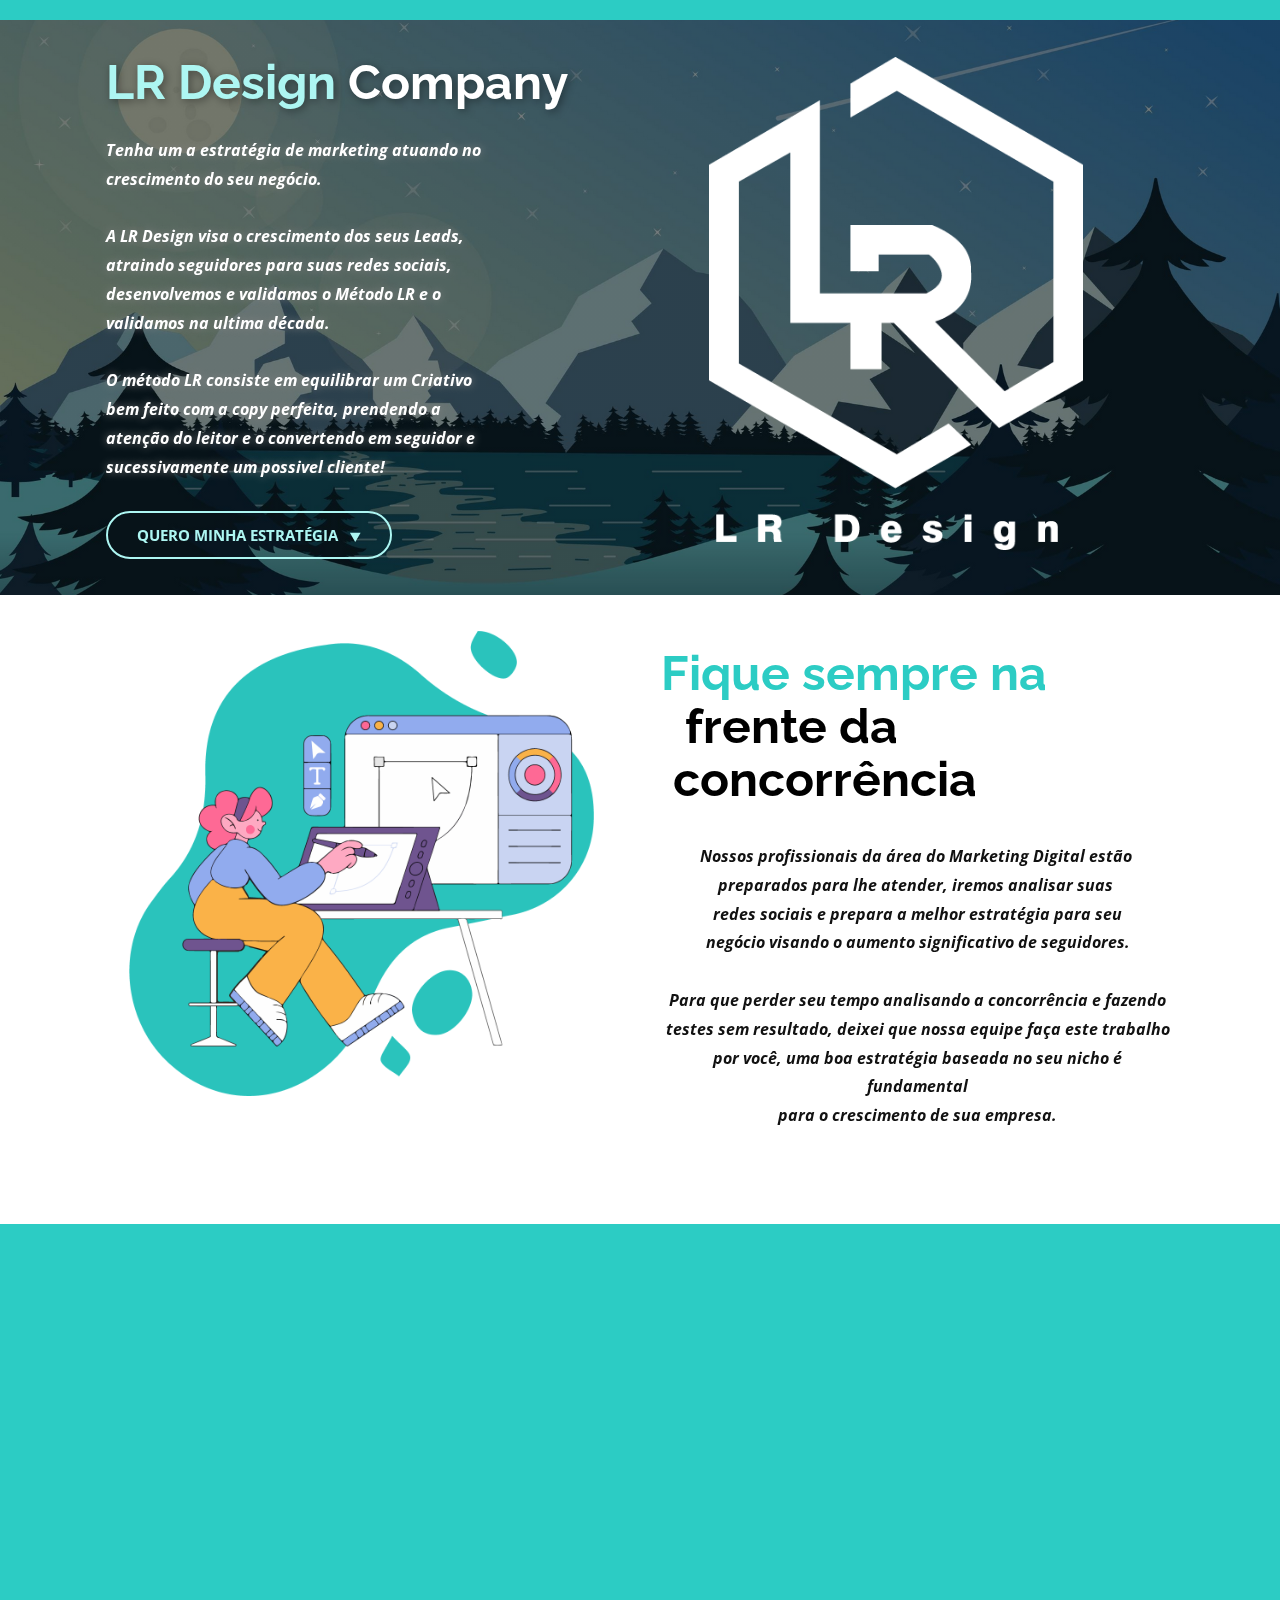
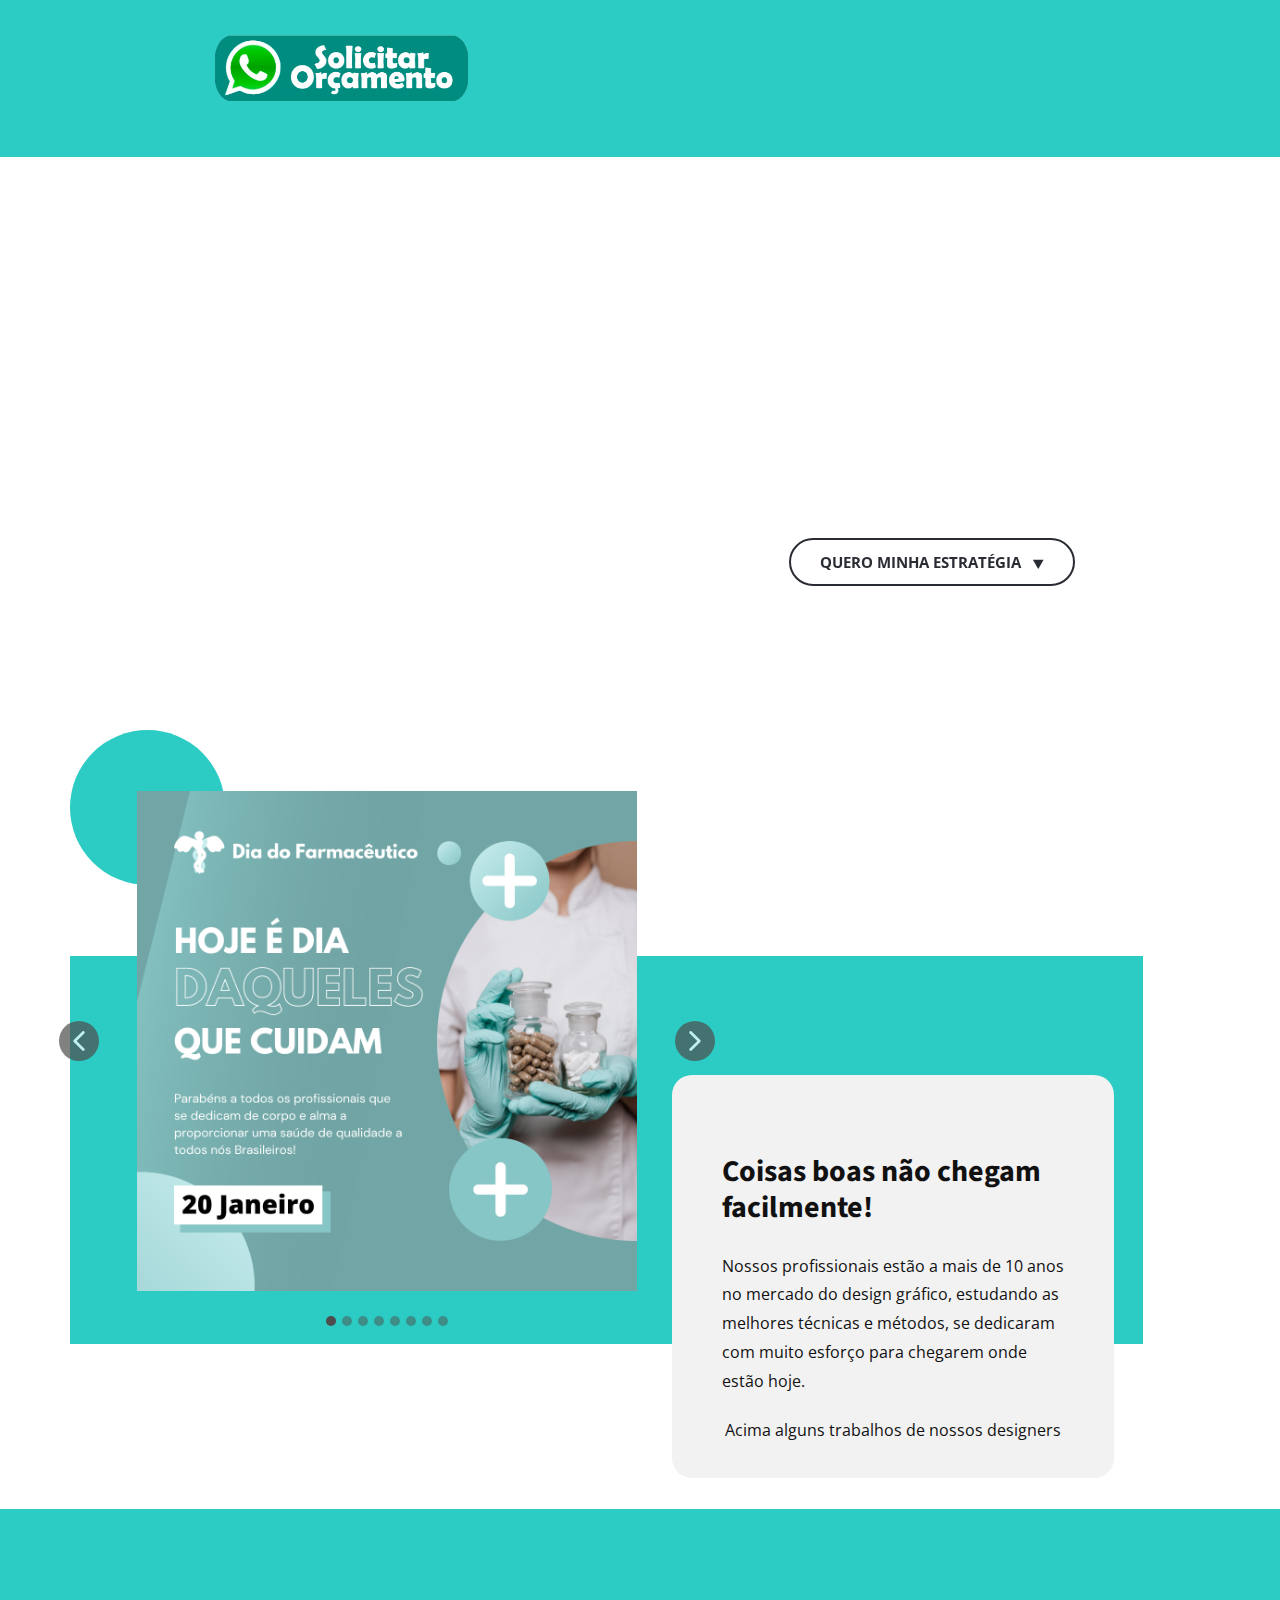
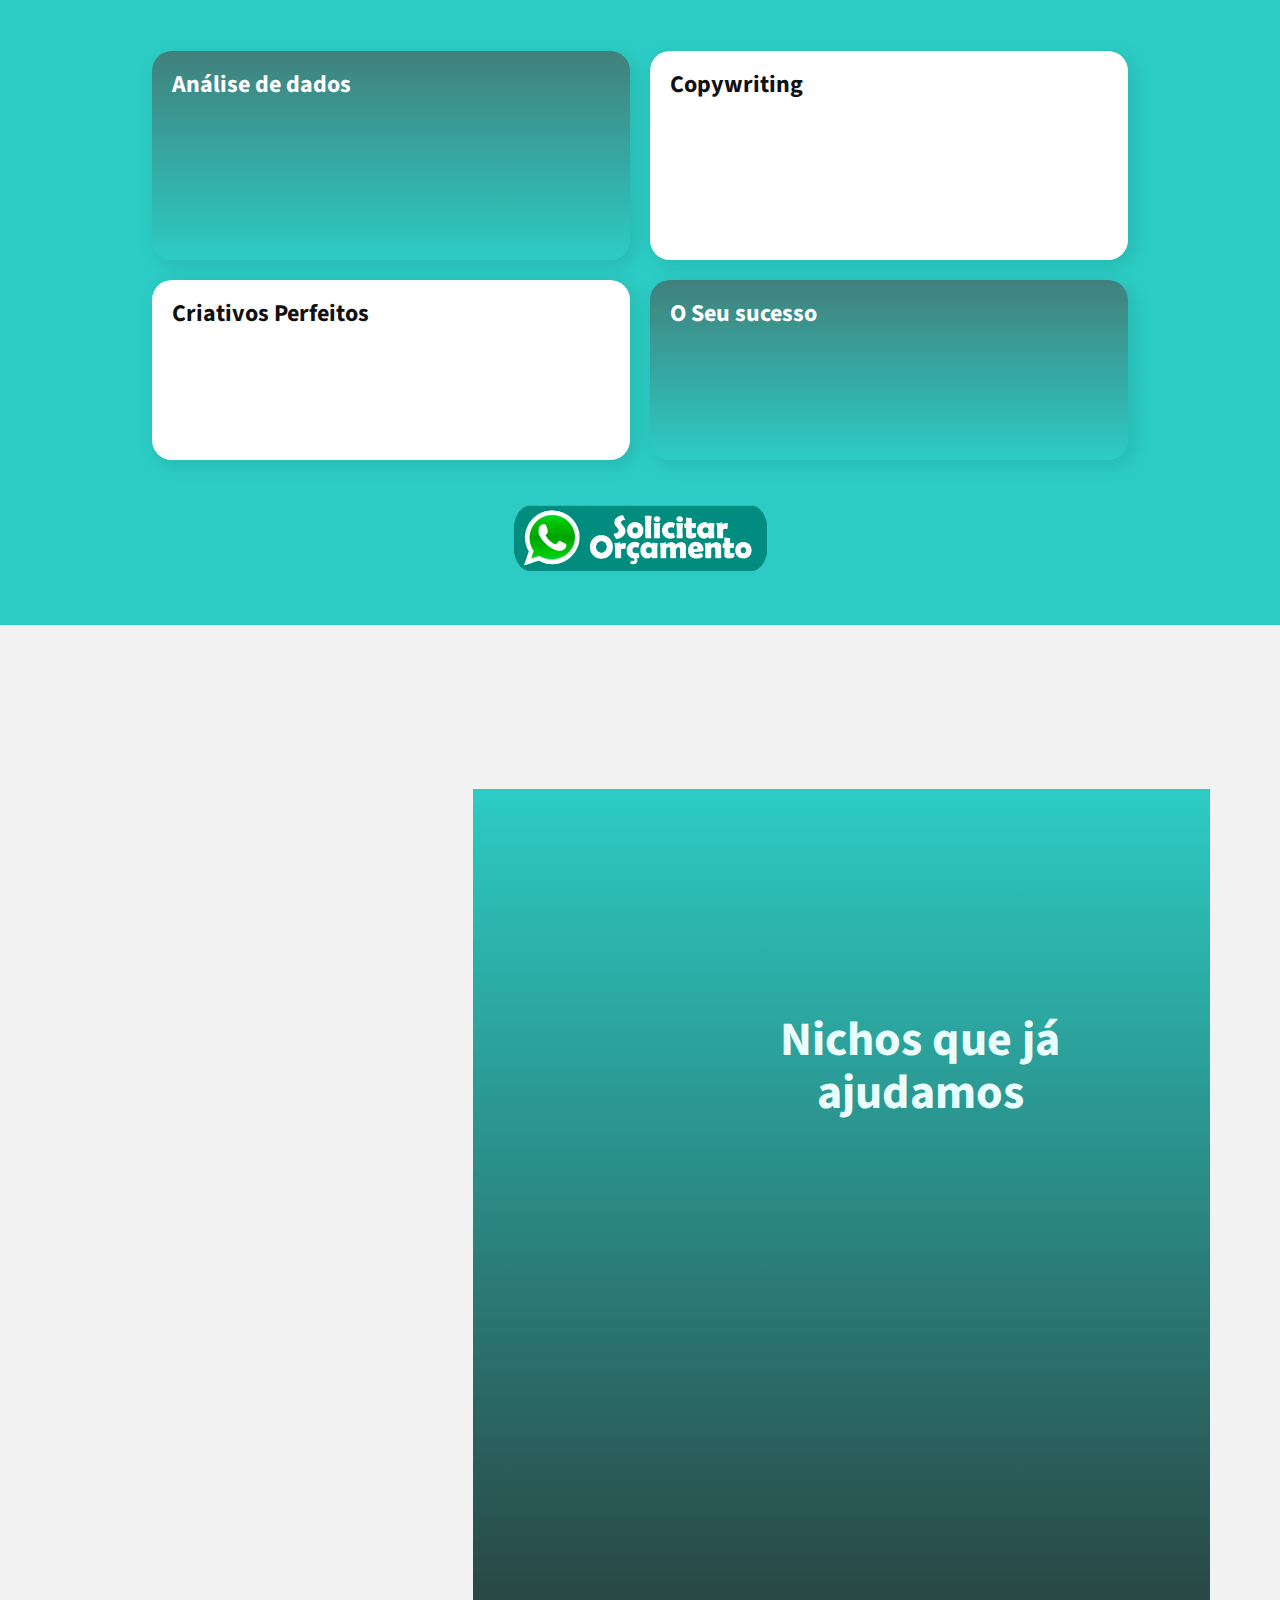
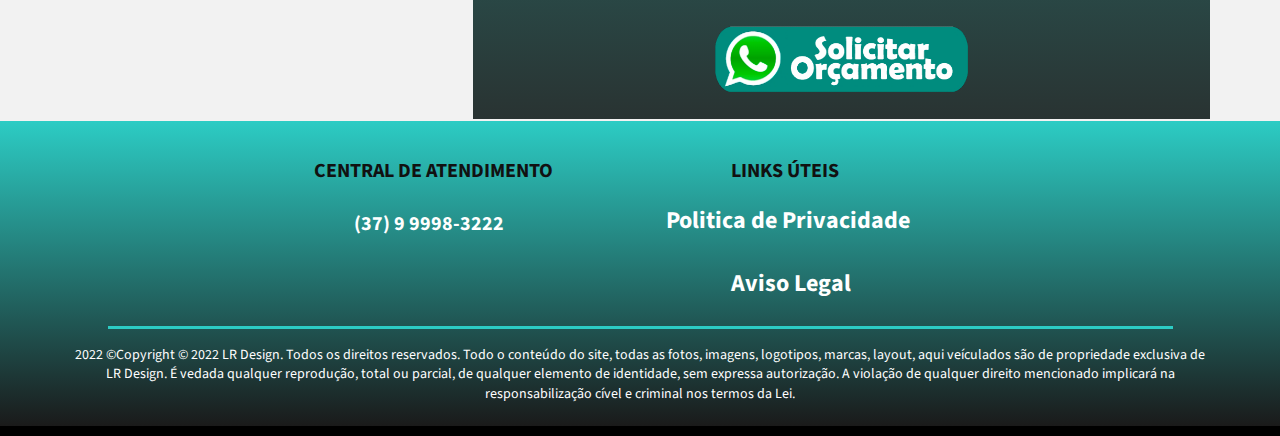
<file: index.html>
<!DOCTYPE html>
<html style="font-size: 16px;" lang="pt"><head>
    <meta name="viewport" content="width=device-width, initial-scale=1.0">
    <meta charset="utf-8">
    <meta name="keywords" content="">
    <meta name="description" content="">
    <title>LR Design</title>
    <link rel="stylesheet" href="nicepage.css" media="screen">
<link rel="stylesheet" href="LR-Design.css" media="screen">
    <script class="u-script" type="text/javascript" src="jquery.js" "="" defer=""></script>
    <script class="u-script" type="text/javascript" src="nicepage.js" "="" defer=""></script>
    <meta name="generator" content="Nicepage 4.16.0, nicepage.com">
    <link rel="icon" href="images/favicon.png">
    <link id="u-theme-google-font" rel="stylesheet" href="https://fonts.googleapis.com/css?family=Source+Sans+Pro:200,200i,300,300i,400,400i,600,600i,700,700i,900,900i|Open+Sans:300,300i,400,400i,500,500i,600,600i,700,700i,800,800i">
    <link id="u-page-google-font" rel="stylesheet" href="https://fonts.googleapis.com/css?family=Raleway:100,100i,200,200i,300,300i,400,400i,500,500i,600,600i,700,700i,800,800i,900,900i">
    
    
    
    
    
    
    
    
    
    <script type="application/ld+json">{
		"@context": "http://schema.org",
		"@type": "Organization",
		"name": "LR Design"
}</script>
    <meta name="theme-color" content="#f67460">
    <meta property="og:title" content="LR Design">
    <meta property="og:description" content="">
    <meta property="og:type" content="website">
  </head>
  <body data-home-page="LR-Design.html" data-home-page-title="LR Design" class="u-body u-xl-mode" data-lang="pt"><header class="u-clearfix u-header u-palette-4-base u-header" id="sec-fdc6"><div class="u-align-left u-clearfix u-sheet u-sheet-1"></div></header>
    <section class="u-align-center u-clearfix u-image u-shading u-valign-middle-md u-valign-middle-sm u-valign-middle-xs u-section-1" id="sec-6c81" data-image-width="2850" data-image-height="1801">
      <div class="u-clearfix u-sheet u-sheet-1">
        <h1 class="u-text u-text-body-alt-color u-text-1" data-animation-name="fadeIn" data-animation-duration="1000" data-animation-direction="Left" data-animation-delay="250">
          <span class="u-text-palette-4-light-2">LR Design</span> Company
        </h1>
        <img class="u-expanded-width-xs u-image u-image-default u-image-1" src="images/LogoW.png" alt="" data-image-width="414" data-image-height="546">
        <p class="u-align-left u-text u-text-body-alt-color u-text-2" data-animation-name="fadeIn" data-animation-duration="1000" data-animation-direction="Up" data-animation-delay="250"> Tenha um a estratégia de marketing&nbsp;atuando no crescimento do seu negócio.<br>
          <br>A LR Design visa o crescimento dos seus Leads, atraindo seguidores para suas redes sociais, desenvolvemos e validamos o Método LR e o validamos na ultima década.<br>
          <br>O método LR consiste em equilibrar um Criativo bem feito com a copy perfeita, prendendo a atenção do leitor e o convertendo em seguidor e sucessivamente um possivel cliente!
        </p>
        <a href="LR-Design.html#sec-686e" data-page-id="62838012" class="infinite u-border-2 u-border-palette-4-light-2 u-btn u-btn-round u-button-style u-hover-palette-5-dark-3 u-none u-radius-29 u-text-hover-white u-text-palette-4-light-2 u-btn-1" data-animation-name="pulse" data-animation-duration="1000" data-animation-direction="">Quero minha estratégia&nbsp; &nbsp;<span class="u-icon u-text-palette-4-light-2 u-icon-1"><svg class="u-svg-content" viewBox="0 0 490.677 490.677" x="0px" y="0px" style="width: 1em; height: 1em;"><path d="M489.272,37.339c-1.92-3.307-5.44-5.333-9.259-5.333H10.68c-3.819,0-7.339,2.027-9.259,5.333    c-1.899,3.307-1.899,7.36,0.021,10.667l234.667,405.333c1.899,3.307,5.419,5.333,9.237,5.333s7.339-2.027,9.237-5.333 L489.251,48.005C491.149,44.72,491.149,40.645,489.272,37.339z"></path></svg><img></span>
        </a>
      </div>
    </section>
    <section class="u-align-center u-clearfix u-white u-section-2" id="carousel_2f1f">
      <div class="u-align-left u-clearfix u-sheet u-sheet-1">
        <img class="u-expanded-width-xs u-image u-image-default u-preserve-proportions u-image-1" src="images/Ativo14.png" alt="" data-image-width="1088" data-image-height="1088" data-animation-name="customAnimationIn" data-animation-duration="1000">
        <h1 class="u-align-center u-text u-text-palette-4-base u-text-1" data-animation-name="fadeIn" data-animation-duration="1000" data-animation-direction="Left" data-animation-delay="250">Fique sempre na&nbsp; &nbsp; &nbsp; &nbsp; &nbsp;&nbsp;<span class="u-text-black">frente da&nbsp; &nbsp; &nbsp; &nbsp; &nbsp; &nbsp; &nbsp; &nbsp;concorrência</span>
        </h1>
        <p class="u-align-center u-text u-text-2" data-animation-name="fadeIn" data-animation-duration="1000" data-animation-direction="Up" data-animation-delay="250">Nossos profissionais da área do Marketing Digital estão&nbsp;<br>preparados para lhe atender, iremos analisar suas&nbsp;<br>redes sociais e prepara a melhor estratégia para seu<br>negócio visando o aumento significativo de seguidores.<br>
          <br>Para que perder seu tempo analisando a concorrência e fazendo<br>testes sem resultado, deixei que nossa equipe faça este trabalho<br>por você, uma boa estratégia baseada no seu nicho é fundamental<br>para o crescimento de sua empresa.<br>
          <br>
          <br>
        </p>
      </div>
    </section>
    <section class="u-clearfix u-palette-4-base u-section-3" id="sec-d109">
      <div class="u-clearfix u-sheet u-sheet-1">
        <img class="u-expanded-width-xs u-image u-image-default u-image-1" src="images/Ativo15.png" alt="" data-image-width="1148" data-image-height="995" data-animation-name="customAnimationIn" data-animation-duration="1000">
        <h1 class="u-align-center u-text u-text-palette-4-light-3 u-text-1" data-animation-name="fadeIn" data-animation-duration="1000" data-animation-direction="Left" data-animation-delay="250">Entre em contato com<br>&nbsp; &nbsp; &nbsp; &nbsp; &nbsp;nossa equipe
        </h1>
        <p class="u-align-center u-text u-text-2" data-animation-name="fadeIn" data-animation-duration="1000" data-animation-direction="Up" data-animation-delay="250">Nossa equipe esta pronta para atende-lo(a)<br>entre em contato pelo Whatsapp e solicite seu orçamento que em breve um de nossos atendentes irá entrar em contato e te ajudar<br>na elaboração de um método eficaz para sua empresa
        </p>
        <img class="infinite u-image u-image-default u-image-2" src="images/zap.png" alt="" data-image-width="480" data-image-height="126" data-animation-name="pulse" data-animation-duration="1000" data-animation-direction="" data-href="https://api.whatsapp.com/send?phone=5537999983222&amp;text=Bom%20dia%2C%20gostaria%20de%20fazer%20um%20or%C3%A7amento%20para%20alavancar%20minhas%20redes%20sociais%21%21" data-target="_blank">
      </div>
    </section>
    <section class="u-align-center u-clearfix u-white u-section-4" id="carousel_aed0">
      <div class="u-clearfix u-sheet u-sheet-1">
        <h1 class="u-text u-text-palette-4-base u-text-1" data-animation-name="fadeIn" data-animation-duration="1000" data-animation-direction="Left" data-animation-delay="250"> Cresça rápido&nbsp;usando o <span class="u-text-black">poder da internet.</span>
        </h1>
        <img class="u-image u-image-default u-image-1" src="images/Ativo16.png" alt="" data-image-width="575" data-image-height="424" data-animation-name="customAnimationIn" data-animation-duration="1000">
        <p class="u-text u-text-2" data-animation-name="fadeIn" data-animation-duration="1000" data-animation-direction="Up" data-animation-delay="250"> Se você quer acelerar o crescimento do seu negócio, precisa atrair mais pessoas e ter uma&nbsp;estratégia montada para convertê-los em clientes.<br>
          <br>E, nisso, a LR Design Company&nbsp;pode te&nbsp;ajudar.<br>
        </p>
        <a href="LR-Design.html#sec-686e" data-page-id="62838012" class="infinite u-border-2 u-border-palette-5-dark-3 u-btn u-btn-round u-button-style u-hover-palette-4-light-2 u-none u-radius-29 u-text-hover-palette-5-dark-3 u-text-palette-5-dark-3 u-btn-1" data-animation-name="pulse" data-animation-duration="1000" data-animation-direction="">Quero minha estratégia&nbsp; &nbsp;<span class="u-icon u-text-palette-5-dark-3 u-icon-1"><svg class="u-svg-content" viewBox="0 0 490.677 490.677" x="0px" y="0px" style="width: 1em; height: 1em;"><path d="M489.272,37.339c-1.92-3.307-5.44-5.333-9.259-5.333H10.68c-3.819,0-7.339,2.027-9.259,5.333    c-1.899,3.307-1.899,7.36,0.021,10.667l234.667,405.333c1.899,3.307,5.419,5.333,9.237,5.333s7.339-2.027,9.237-5.333 L489.251,48.005C491.149,44.72,491.149,40.645,489.272,37.339z"></path></svg><img></span>
        </a>
      </div>
    </section>
    <section class="u-clearfix u-section-5" id="carousel_08cf">
      <div class="u-clearfix u-sheet u-sheet-1">
        <div class="u-palette-4-base u-shape u-shape-circle u-shape-1"></div>
        <div class="u-expanded-width-xs u-palette-4-base u-shape u-shape-rectangle u-shape-2"></div>
        <div class="u-carousel u-expanded-width-xs u-gallery u-gallery-slider u-layout-carousel u-lightbox u-no-transition u-show-text-none u-gallery-1" id="carousel-f035" data-interval="5000" data-u-ride="carousel">
          <ol class="u-absolute-hcenter u-carousel-indicators u-carousel-indicators-1">
            <li data-u-target="#carousel-f035" data-u-slide-to="0" class="u-active u-grey-70 u-shape-circle" style="width: 10px; height: 10px;"></li>
            <li data-u-target="#carousel-f035" data-u-slide-to="1" class="u-grey-70 u-shape-circle" style="width: 10px; height: 10px;"></li>
            <li data-u-target="#carousel-f035" data-u-slide-to="2" class="u-grey-70 u-shape-circle" style="width: 10px; height: 10px;"></li>
            <li data-u-target="#carousel-f035" data-u-slide-to="3" class="u-grey-70 u-shape-circle" style="width: 10px; height: 10px;"></li>
            <li data-u-target="#carousel-f035" data-u-slide-to="4" class="u-grey-70 u-shape-circle" style="width: 10px; height: 10px;"></li>
            <li data-u-target="#carousel-f035" data-u-slide-to="5" class="u-grey-70 u-shape-circle" style="width: 10px; height: 10px;"></li>
            <li data-u-target="#carousel-f035" data-u-slide-to="6" class="u-grey-70 u-shape-circle" style="width: 10px; height: 10px;"></li>
            <li data-u-target="#carousel-f035" data-u-slide-to="7" class="u-grey-70 u-shape-circle" style="width: 10px; height: 10px;"></li>
          </ol>
          <div class="u-carousel-inner u-gallery-inner" role="listbox">
            <div class="u-active u-carousel-item u-gallery-item u-carousel-item-1">
              <div class="u-back-slide" data-image-width="1080" data-image-height="1080">
                <img class="u-back-image u-expanded" src="images/3.png">
              </div>
              <div class="u-align-center u-over-slide u-shading u-valign-bottom u-over-slide-1">
                <h3 class="u-gallery-heading"></h3>
                <p class="u-gallery-text">Sample Text</p>
              </div>
            </div>
            <div class="u-carousel-item u-gallery-item u-carousel-item-2">
              <div class="u-back-slide" data-image-width="1080" data-image-height="1080">
                <img class="u-back-image u-expanded" src="images/1.png">
              </div>
              <div class="u-align-center u-over-slide u-shading u-valign-bottom u-over-slide-2">
                <h3 class="u-gallery-heading">Sample Title</h3>
                <p class="u-gallery-text">Sample Text</p>
              </div>
            </div>
            <div class="u-carousel-item u-gallery-item u-carousel-item-3" data-image-width="1080" data-image-height="1080">
              <div class="u-back-slide">
                <img class="u-back-image u-expanded" src="images/4.png">
              </div>
              <div class="u-align-center u-over-slide u-shading u-valign-bottom u-over-slide-3">
                <h3 class="u-gallery-heading"></h3>
                <p class="u-gallery-text"></p>
              </div>
              <style data-mode="XL" data-visited="true"></style>
              <style data-mode="LG"></style>
              <style data-mode="MD"></style>
              <style data-mode="SM"></style>
              <style data-mode="XS" data-visited="true"></style>
            </div>
            <div class="u-carousel-item u-gallery-item u-carousel-item-4" data-image-width="1080" data-image-height="1080">
              <div class="u-back-slide" data-image-width="1080" data-image-height="1080">
                <img class="u-back-image u-expanded" src="images/LRDesign01.png">
              </div>
              <div class="u-align-center u-over-slide u-shading u-valign-bottom u-over-slide-4">
                <h3 class="u-gallery-heading"></h3>
                <p class="u-gallery-text"></p>
              </div>
              <style data-mode="XL" data-visited="true"></style>
              <style data-mode="LG"></style>
              <style data-mode="MD"></style>
              <style data-mode="SM"></style>
              <style data-mode="XS" data-visited="true"></style>
            </div>
            <div class="u-carousel-item u-gallery-item u-carousel-item-5" data-image-width="1080" data-image-height="1080">
              <div class="u-back-slide">
                <img class="u-back-image u-expanded" src="images/5.png">
              </div>
              <div class="u-align-center u-over-slide u-shading u-valign-bottom u-over-slide-5">
                <h3 class="u-gallery-heading"></h3>
                <p class="u-gallery-text"></p>
              </div>
              <style data-mode="XL" data-visited="true"></style>
              <style data-mode="LG"></style>
              <style data-mode="MD"></style>
              <style data-mode="SM"></style>
              <style data-mode="XS" data-visited="true"></style>
            </div>
            <div class="u-carousel-item u-gallery-item u-carousel-item-6" data-image-width="1080" data-image-height="1080">
              <div class="u-back-slide">
                <img class="u-back-image u-expanded" src="images/22.png">
              </div>
              <div class="u-align-center u-over-slide u-shading u-valign-bottom u-over-slide-6">
                <h3 class="u-gallery-heading"></h3>
                <p class="u-gallery-text"></p>
              </div>
              <style data-mode="XL" data-visited="true"></style>
              <style data-mode="LG"></style>
              <style data-mode="MD"></style>
              <style data-mode="SM"></style>
              <style data-mode="XS" data-visited="true"></style>
            </div>
            <div class="u-carousel-item u-gallery-item u-carousel-item-7" data-image-width="1080" data-image-height="1080">
              <div class="u-back-slide">
                <img class="u-back-image u-expanded" src="images/32.png">
              </div>
              <div class="u-align-center u-over-slide u-shading u-valign-bottom u-over-slide-7">
                <h3 class="u-gallery-heading"></h3>
                <p class="u-gallery-text"></p>
              </div>
              <style data-mode="XL" data-visited="true"></style>
              <style data-mode="LG"></style>
              <style data-mode="MD"></style>
              <style data-mode="SM"></style>
              <style data-mode="XS" data-visited="true"></style>
            </div>
            <div class="u-carousel-item u-gallery-item u-carousel-item-8" data-image-width="1080" data-image-height="1080">
              <div class="u-back-slide">
                <img class="u-back-image u-expanded" src="images/12.png">
              </div>
              <div class="u-align-center u-over-slide u-shading u-valign-bottom u-over-slide-8">
                <h3 class="u-gallery-heading"></h3>
                <p class="u-gallery-text"></p>
              </div>
              <style data-mode="XL" data-visited="true"></style>
              <style data-mode="LG"></style>
              <style data-mode="MD"></style>
              <style data-mode="SM"></style>
              <style data-mode="XS" data-visited="true"></style>
            </div>
          </div>
          <a class="u-absolute-vcenter-lg u-absolute-vcenter-md u-absolute-vcenter-sm u-absolute-vcenter-xl u-carousel-control u-carousel-control-prev u-grey-70 u-icon-circle u-opacity u-opacity-70 u-spacing-10 u-text-white u-carousel-control-1" href="#carousel-f035" role="button" data-u-slide="prev">
            <span aria-hidden="true">
              <svg viewBox="0 0 451.847 451.847"><path d="M97.141,225.92c0-8.095,3.091-16.192,9.259-22.366L300.689,9.27c12.359-12.359,32.397-12.359,44.751,0
c12.354,12.354,12.354,32.388,0,44.748L173.525,225.92l171.903,171.909c12.354,12.354,12.354,32.391,0,44.744
c-12.354,12.365-32.386,12.365-44.745,0l-194.29-194.281C100.226,242.115,97.141,234.018,97.141,225.92z"></path></svg>
            </span>
            <span class="sr-only">
              <svg viewBox="0 0 451.847 451.847"><path d="M97.141,225.92c0-8.095,3.091-16.192,9.259-22.366L300.689,9.27c12.359-12.359,32.397-12.359,44.751,0
c12.354,12.354,12.354,32.388,0,44.748L173.525,225.92l171.903,171.909c12.354,12.354,12.354,32.391,0,44.744
c-12.354,12.365-32.386,12.365-44.745,0l-194.29-194.281C100.226,242.115,97.141,234.018,97.141,225.92z"></path></svg>
            </span>
          </a>
          <a class="u-absolute-vcenter-lg u-absolute-vcenter-md u-absolute-vcenter-sm u-absolute-vcenter-xl u-carousel-control u-carousel-control-next u-grey-70 u-icon-circle u-opacity u-opacity-70 u-spacing-10 u-text-white u-carousel-control-2" href="#carousel-f035" role="button" data-u-slide="next">
            <span aria-hidden="true">
              <svg viewBox="0 0 451.846 451.847"><path d="M345.441,248.292L151.154,442.573c-12.359,12.365-32.397,12.365-44.75,0c-12.354-12.354-12.354-32.391,0-44.744
L278.318,225.92L106.409,54.017c-12.354-12.359-12.354-32.394,0-44.748c12.354-12.359,32.391-12.359,44.75,0l194.287,194.284
c6.177,6.18,9.262,14.271,9.262,22.366C354.708,234.018,351.617,242.115,345.441,248.292z"></path></svg>
            </span>
            <span class="sr-only">
              <svg viewBox="0 0 451.846 451.847"><path d="M345.441,248.292L151.154,442.573c-12.359,12.365-32.397,12.365-44.75,0c-12.354-12.354-12.354-32.391,0-44.744
L278.318,225.92L106.409,54.017c-12.354-12.359-12.354-32.394,0-44.748c12.354-12.359,32.391-12.359,44.75,0l194.287,194.284
c6.177,6.18,9.262,14.271,9.262,22.366C354.708,234.018,351.617,242.115,345.441,248.292z"></path></svg>
            </span>
          </a>
        </div>
        <div class="u-align-left u-container-style u-expanded-width-xs u-grey-5 u-group u-radius-20 u-shape-round u-group-1">
          <div class="u-container-layout u-container-layout-1">
            <h3 class="u-text u-text-default u-text-1"> Coisas boas não chegam facilmente!</h3>
            <p class="u-text u-text-2">Nossos profissionais estão a mais de 10 anos no mercado do design gráfico, estudando as melhores técnicas e métodos, se dedicaram com muito esforço para chegarem onde estão hoje.</p>
            <p class="u-align-left u-text u-text-3">Acima alguns trabalhos de nossos designers</p>
          </div>
        </div>
        <h1 class="u-text u-text-palette-4-base u-text-4" data-animation-name="fadeIn" data-animation-duration="1000" data-animation-direction="Left" data-animation-delay="250">Conheça nosso <span class="u-text-black">Portfólio</span>
        </h1>
      </div>
    </section>
    <section class="u-align-center u-clearfix u-palette-4-base u-section-6" id="sec-686e">
      <div class="u-clearfix u-sheet u-sheet-1">
        <h2 class="u-text u-text-default u-text-palette-4-light-3 u-text-1" data-animation-name="customAnimationIn" data-animation-duration="1000">Conheça nossa Estratégia</h2>
        <div class="u-list u-list-1">
          <div class="u-repeater u-repeater-1">
            <div class="u-align-left u-container-style u-custom-item u-gradient u-list-item u-radius-20 u-repeater-item u-shape-round u-list-item-1">
              <div class="u-container-layout u-similar-container u-valign-top u-container-layout-1">
                <h4 class="u-custom-item u-text u-text-body-alt-color u-text-2">Análise de dados</h4>
                <p class="u-custom-item u-text u-text-body-alt-color u-text-3" data-animation-name="customAnimationIn" data-animation-duration="1000">Nossa equipe ira análisar o mercado com base no seu nicho e elaborar o melhor esquema de posts e copy para alavancar de vez seu numero de seguidores</p>
              </div>
            </div>
            <div class="u-align-left u-container-style u-custom-item u-list-item u-radius-20 u-repeater-item u-shape-round u-video-cover u-white u-list-item-2">
              <div class="u-container-layout u-similar-container u-valign-top u-container-layout-2">
                <h4 class="u-custom-item u-text u-text-4">Copywriting</h4>
                <p class="u-custom-item u-text u-text-5" data-animation-name="customAnimationIn" data-animation-duration="1000">Nosso copywriter vai elaborar a sua headline com elementos chamativos e sua descirção com elementos chave que prenderam a atenção do leitor, deixando os com vontade de adquirir seu produto e ser seu seguidor.</p>
              </div>
            </div>
            <div class="u-align-left u-container-style u-custom-item u-list-item u-radius-20 u-repeater-item u-shape-round u-video-cover u-white u-list-item-3">
              <div class="u-container-layout u-similar-container u-valign-top u-container-layout-3">
                <h4 class="u-custom-item u-text u-text-6">Criativos Perfeitos</h4>
                <p class="u-custom-item u-text u-text-7" data-animation-name="customAnimationIn" data-animation-duration="1000">Nossos Designers são altamente treinados e antenados no mundo do design, preparados para fazer um criativo com alta taxa de conversão baseado no seu nicho.</p>
              </div>
            </div>
            <div class="u-align-left u-container-style u-custom-item u-gradient u-list-item u-radius-20 u-repeater-item u-shape-round u-video-cover u-list-item-4">
              <div class="u-container-layout u-similar-container u-valign-top u-container-layout-4">
                <h4 class="u-custom-item u-text u-text-body-alt-color u-text-8">O Seu sucesso</h4>
                <p class="u-custom-item u-text u-text-body-alt-color u-text-9" data-animation-name="customAnimationIn" data-animation-duration="1000">A junção dos 3 passos anteriores irá resultar no aumento<br>significativo do engajamento das pessoas com seu instagram, e&nbsp;sucessivamente as suas vendas!
                </p>
              </div>
            </div>
          </div>
        </div>
        <img class="infinite u-image u-image-default u-image-1" src="images/zap.png" alt="" data-image-width="480" data-image-height="126" data-animation-name="pulse" data-animation-duration="1000" data-animation-direction="" data-href="https://api.whatsapp.com/send?phone=5537999983222&amp;text=Bom%20dia%2C%20gostaria%20de%20fazer%20um%20or%C3%A7amento%20para%20alavancar%20minhas%20redes%20sociais%21%21" data-target="_blank">
      </div>
    </section>
    <section class="u-clearfix u-grey-5 u-section-7" id="sec-bf70">
      <div class="u-clearfix u-sheet u-sheet-1">
        <div class="u-expanded-width-xs u-gradient u-shape u-shape-rectangle u-shape-1"></div>
        <img class="u-expanded-width-xs u-image u-image-1" src="images/office.png" data-image-width="1046" data-image-height="801" data-animation-name="customAnimationIn" data-animation-duration="1000">
        <div class="u-container-style u-group u-radius-20 u-shape-round u-white u-group-1" data-animation-name="customAnimationIn" data-animation-duration="1000">
          <div class="u-container-layout u-container-layout-1">
            <h2 class="u-text u-text-1">Já ajudamos varios negocios de diferentes nichos a crescer, seja você o próximo a alavancar seus negócios!</h2>
            <a href="LR-Design.html#sec-686e" data-page-id="62838012" class="infinite u-border-2 u-border-palette-5-dark-3 u-btn u-btn-round u-button-style u-hover-palette-4-light-2 u-none u-radius-29 u-text-hover-palette-5-dark-3 u-text-palette-5-dark-3 u-btn-1" data-animation-name="pulse" data-animation-duration="1000" data-animation-direction="">Quero uma estratégia&nbsp; &nbsp;<span class="u-icon u-text-palette-5-dark-3 u-icon-1"><svg class="u-svg-content" viewBox="0 0 490.677 490.677" x="0px" y="0px" style="width: 1em; height: 1em;"><path d="M489.272,37.339c-1.92-3.307-5.44-5.333-9.259-5.333H10.68c-3.819,0-7.339,2.027-9.259,5.333    c-1.899,3.307-1.899,7.36,0.021,10.667l234.667,405.333c1.899,3.307,5.419,5.333,9.237,5.333s7.339-2.027,9.237-5.333 L489.251,48.005C491.149,44.72,491.149,40.645,489.272,37.339z"></path></svg><img></span>
            </a>
          </div>
        </div>
        <div class="u-list u-list-1">
          <div class="u-repeater u-repeater-1">
            <div class="u-container-style u-list-item u-radius-20 u-repeater-item u-shape-round u-video-cover u-white u-list-item-1" data-animation-name="customAnimationIn" data-animation-duration="1000" data-animation-direction="X">
              <div class="u-container-layout u-similar-container u-valign-top u-container-layout-2"><span class="u-file-icon u-icon u-icon-circle u-palette-4-base u-icon-2"><img src="images/1182138.png" alt=""></span>
                <h4 class="u-align-center u-text u-text-2">Padarias</h4>
              </div>
            </div>
            <div class="u-align-center u-container-style u-list-item u-radius-20 u-repeater-item u-shape-round u-video-cover u-white u-list-item-2" data-animation-name="customAnimationIn" data-animation-duration="1000" data-animation-direction="X">
              <div class="u-container-layout u-similar-container u-valign-top u-container-layout-3"><span class="u-file-icon u-icon u-icon-circle u-palette-4-base u-icon-3"><img src="images/8229338.png" alt=""></span>
                <h4 class="u-align-center-sm u-align-center-xs u-text u-text-3">Auto-Peças</h4>
              </div>
            </div>
            <div class="u-align-center u-container-style u-list-item u-radius-20 u-repeater-item u-shape-round u-video-cover u-white u-list-item-3" data-animation-name="customAnimationIn" data-animation-duration="1000" data-animation-direction="X">
              <div class="u-container-layout u-similar-container u-valign-top u-container-layout-4"><span class="u-file-icon u-icon u-icon-circle u-palette-4-base u-icon-4"><img src="images/4320337.png" alt=""></span>
                <h4 class="u-align-center-sm u-align-center-xs u-text u-text-4">Farmacias</h4>
              </div>
            </div>
            <div class="u-align-center u-container-style u-list-item u-radius-20 u-repeater-item u-shape-round u-video-cover u-white u-list-item-4" data-animation-name="customAnimationIn" data-animation-duration="1000" data-animation-direction="X">
              <div class="u-container-layout u-similar-container u-valign-top u-container-layout-5"><span class="u-file-icon u-icon u-icon-circle u-palette-4-base u-icon-5"><img src="images/3315758.png" alt=""></span>
                <h4 class="u-align-center-sm u-align-center-xs u-text u-text-5">Papelarias</h4>
              </div>
            </div>
            <div class="u-align-center u-container-style u-list-item u-radius-20 u-repeater-item u-shape-round u-video-cover u-white u-list-item-5" data-animation-name="customAnimationIn" data-animation-duration="1000" data-animation-direction="X">
              <div class="u-container-layout u-similar-container u-valign-top u-container-layout-6"><span class="u-file-icon u-icon u-icon-circle u-palette-4-base u-icon-6"><img src="images/2920252.png" alt=""></span>
                <h4 class="u-align-center-sm u-align-center-xs u-text u-text-6">Informática</h4>
              </div>
            </div>
            <div class="u-align-center u-container-style u-list-item u-radius-20 u-repeater-item u-shape-round u-video-cover u-white u-list-item-6" data-animation-name="customAnimationIn" data-animation-duration="1000" data-animation-direction="X">
              <div class="u-container-layout u-similar-container u-valign-top u-container-layout-7"><span class="u-file-icon u-icon u-icon-circle u-palette-4-base u-icon-7"><img src="images/992684.png" alt=""></span>
                <h4 class="u-align-center-sm u-align-center-xs u-text u-text-7">E muito mais!</h4>
              </div>
            </div>
          </div>
        </div>
        <h2 class="u-align-center u-text u-text-default u-text-palette-4-light-3 u-text-8">Nichos que já<br>aju​damos
        </h2>
        <img class="infinite u-image u-image-default u-image-2" src="images/zap.png" alt="" data-image-width="480" data-image-height="126" data-animation-name="pulse" data-animation-duration="1000" data-animation-direction="" data-href="https://api.whatsapp.com/send?phone=5537999983222&amp;text=Bom%20dia%2C%20gostaria%20de%20fazer%20um%20or%C3%A7amento%20para%20alavancar%20minhas%20redes%20sociais%21%21" data-target="_blank">
      </div>
    </section>
    <section class="u-clearfix u-gradient u-section-8" id="sec-c9e6">
      <div class="u-clearfix u-sheet u-valign-middle-xs u-sheet-1"><!--position-->
        <div data-position="" class="u-position u-position-1"><!--block-->
          <div class="u-block">
            <div class="u-block-container u-clearfix"><!--block_header-->
              <h5 class="u-block-header u-text u-text-1"><!--block_header_content--> CENTRAL DE ATENDIMENTO<!--/block_header_content--></h5><!--/block_header-->
            </div>
          </div><!--/block-->
        </div><!--/position--><!--position-->
        <div data-position="" class="u-position u-position-2"><!--block-->
          <div class="u-block">
            <div class="u-block-container u-clearfix"><!--block_header-->
              <h5 class="u-block-header u-text u-text-2"><!--block_header_content--> LINKS ÚTEIS<!--/block_header_content--></h5><!--/block_header-->
            </div>
          </div><!--/block-->
        </div><!--/position-->
        <h2 class="u-align-center u-text u-text-3">
          <a class="u-active-none u-border-none u-btn u-button-link u-button-style u-hover-none u-none u-text-white u-btn-1" href="wa.me/5537999983222">
            <br>(37) 9 9998-3222
          </a>
        </h2>
        <h4 class="u-text u-text-white u-text-4">
          <a class="u-active-none u-border-none u-btn u-button-link u-button-style u-hover-none u-none u-text-white u-btn-2" href="LR-Design.html#sec-6c81" data-page-id="62838012">Politica de Privacidade</a>
        </h4>
        <h4 class="u-text u-text-white u-text-5">
          <a class="u-active-none u-border-none u-btn u-button-link u-button-style u-hover-none u-none u-text-white u-btn-3" href="LR-Design.html#sec-6c81" data-page-id="62838012">Aviso Legal</a>
        </h4>
        <div class="u-border-3 u-border-palette-4-base u-expanded-width-xs u-line u-line-horizontal u-line-1"></div>
        <h2 class="u-align-center u-text u-text-white u-text-6">
          <span style="font-weight: 700;"></span>2022 ©Copyright © 2022 LR Design. Todos os direitos reservados. Todo o conteúdo do site, todas as fotos, imagens, logotipos, marcas, layout, aqui veículados são de propriedade exclusiva de LR Design. É vedada qualquer reprodução, total ou parcial, de qualquer elemento de identidade, sem expressa autorização. A violação de qualquer direito mencionado implicará na responsabilização cível e criminal nos termos da Lei.
        </h2>
      </div>
    </section>
    
    
    <footer class="u-black u-clearfix u-footer u-footer" id="sec-80dc"><div class="u-align-left-xs u-clearfix u-sheet u-sheet-1"></div></footer>
  
</body></html>
</file>
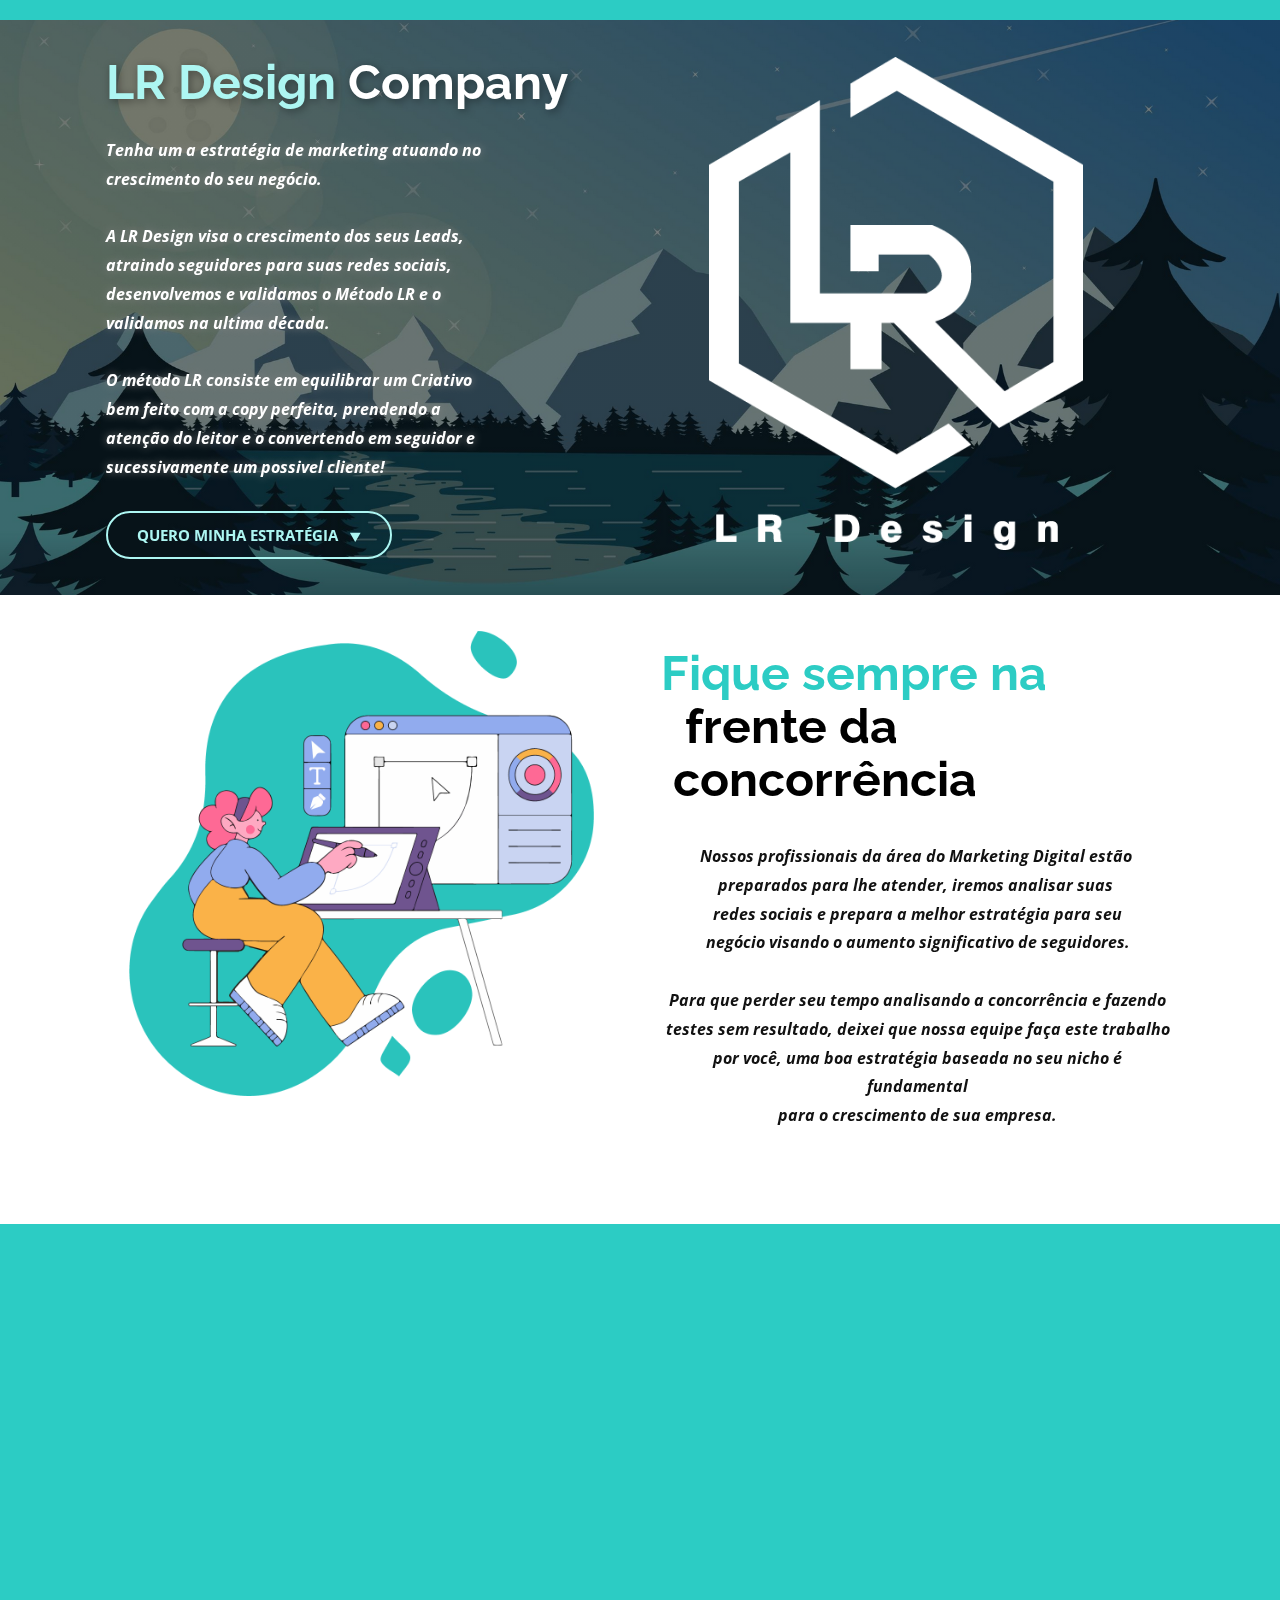
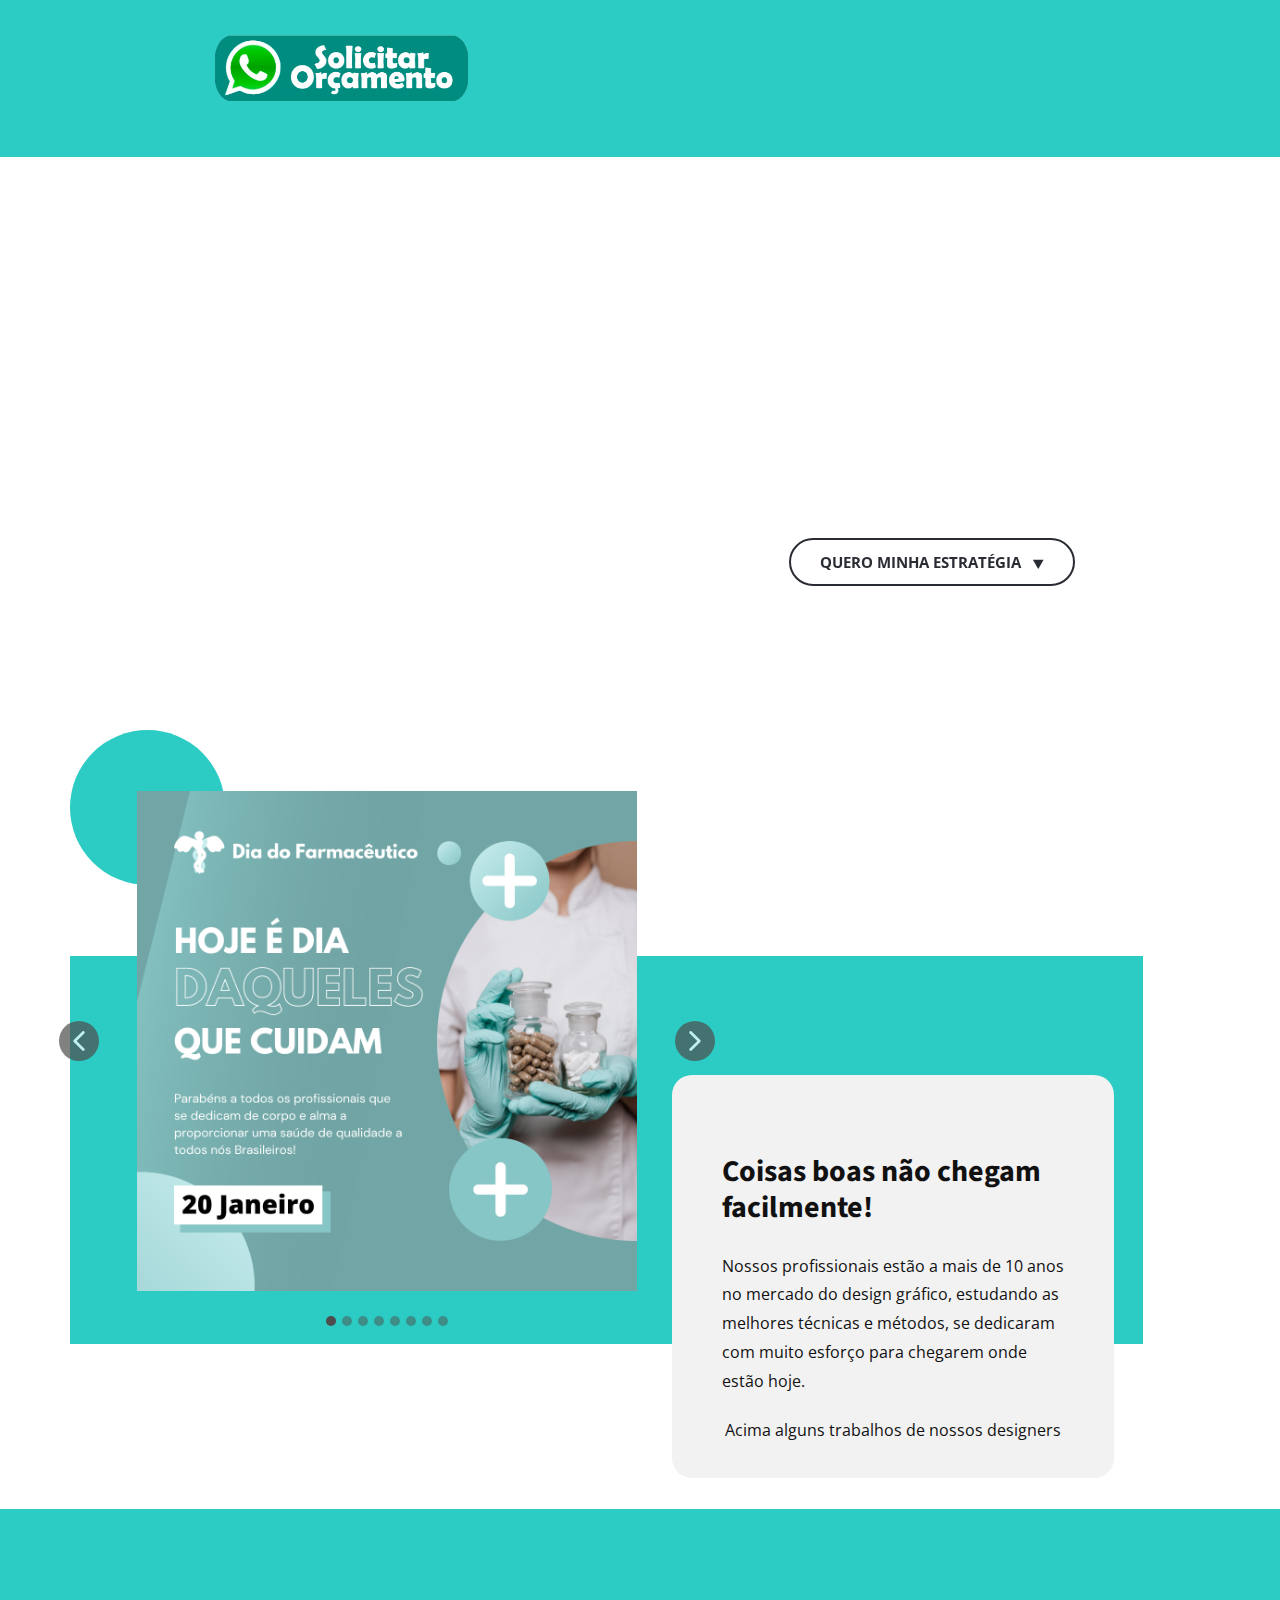
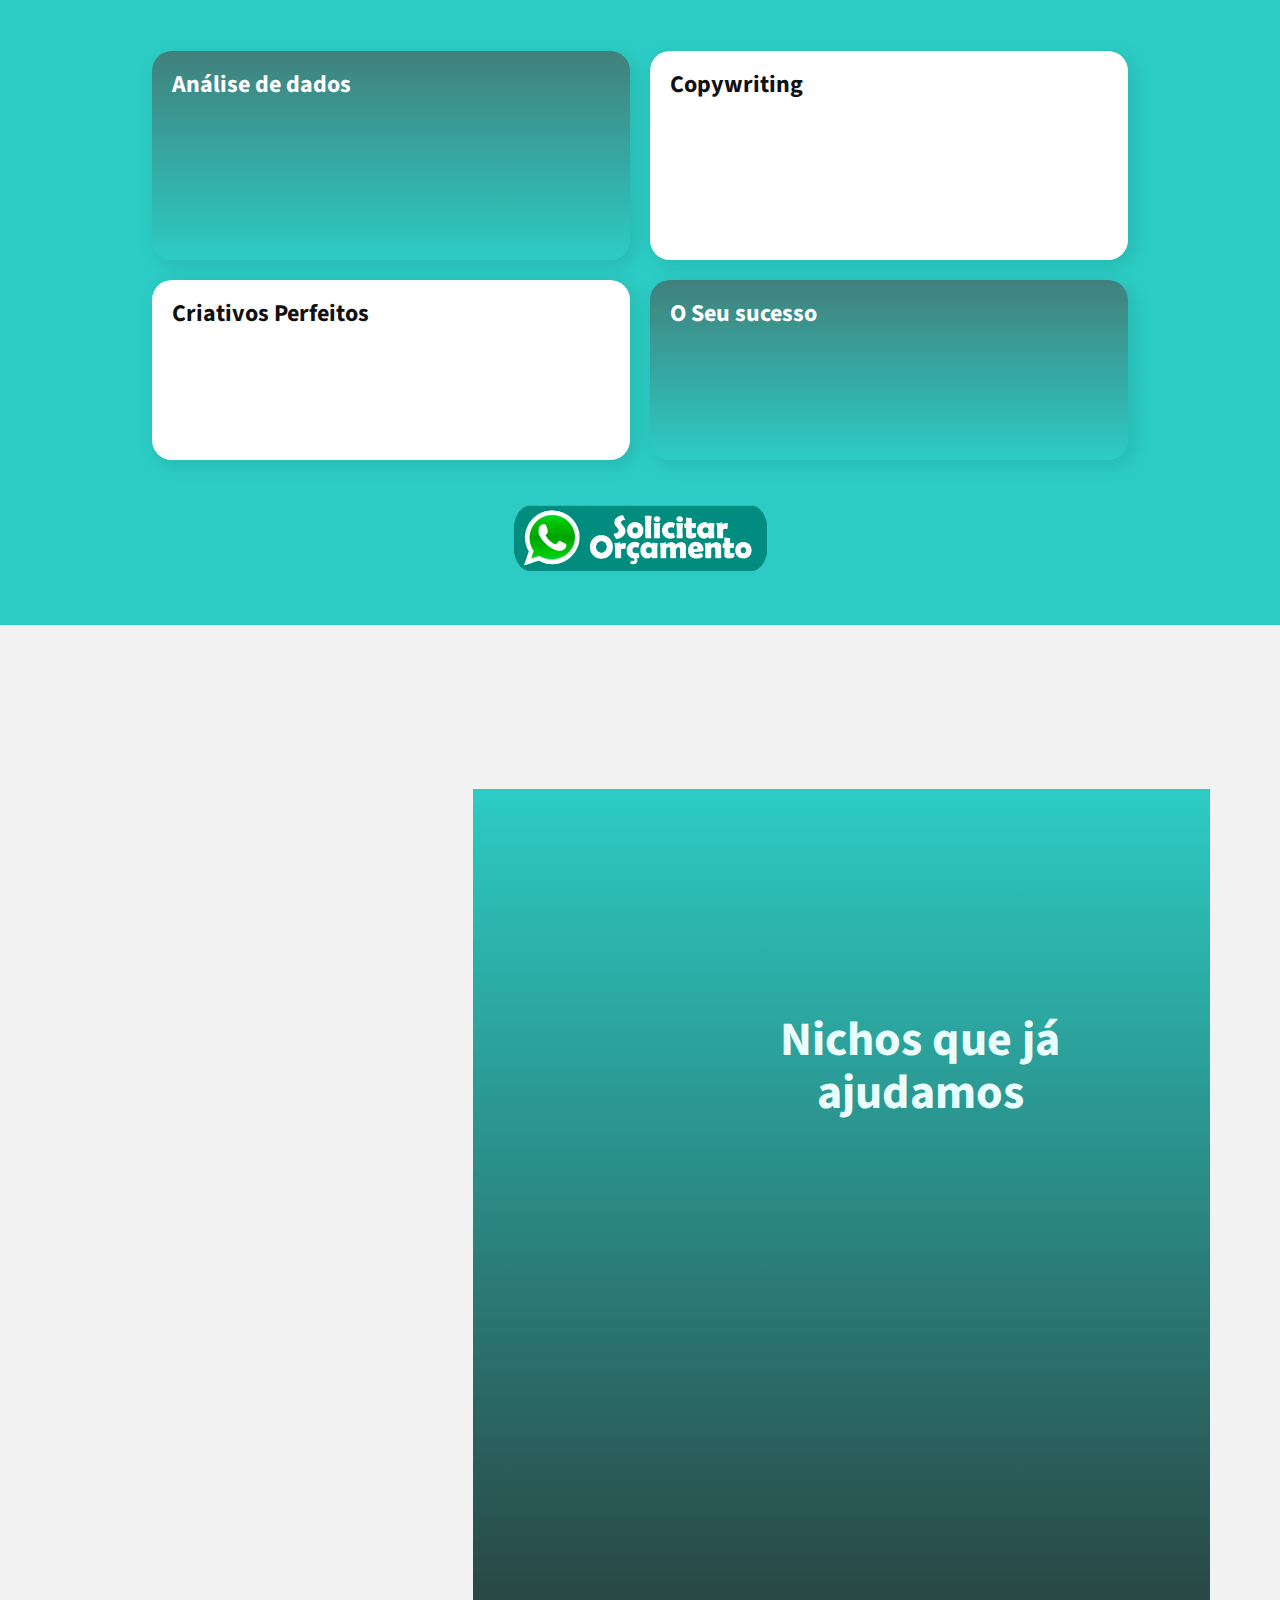
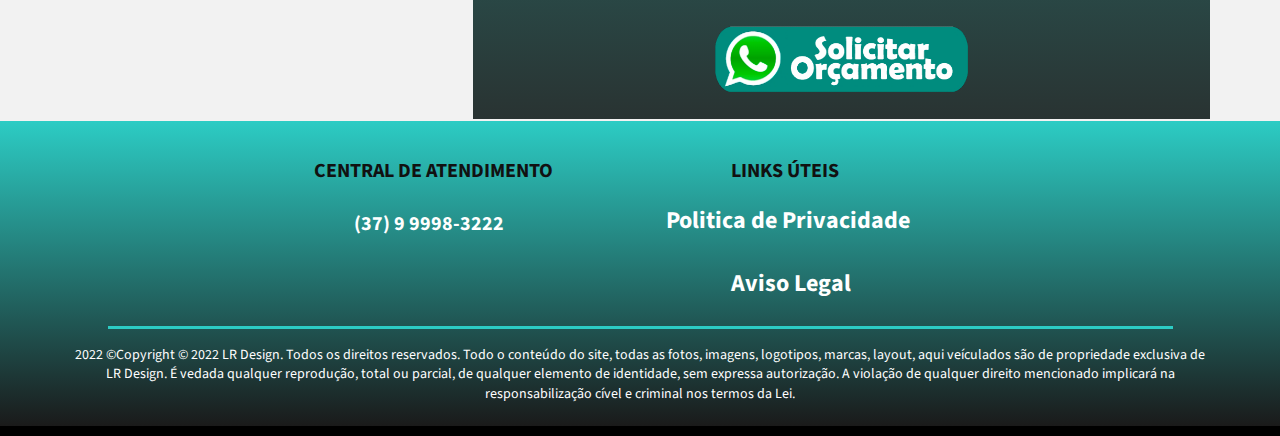
<file: LR-Design.html>
<!DOCTYPE html>
<html style="font-size: 16px;" lang="pt"><head>
    <meta name="viewport" content="width=device-width, initial-scale=1.0">
    <meta charset="utf-8">
    <meta name="keywords" content="">
    <meta name="description" content="">
    <title>LR Design</title>
    <link rel="stylesheet" href="nicepage.css" media="screen">
<link rel="stylesheet" href="LR-Design.css" media="screen">
    <script class="u-script" type="text/javascript" src="jquery.js" "="" defer=""></script>
    <script class="u-script" type="text/javascript" src="nicepage.js" "="" defer=""></script>
    <meta name="generator" content="Nicepage 4.16.0, nicepage.com">
    <link rel="icon" href="images/favicon.png">
    <link id="u-theme-google-font" rel="stylesheet" href="https://fonts.googleapis.com/css?family=Source+Sans+Pro:200,200i,300,300i,400,400i,600,600i,700,700i,900,900i|Open+Sans:300,300i,400,400i,500,500i,600,600i,700,700i,800,800i">
    <link id="u-page-google-font" rel="stylesheet" href="https://fonts.googleapis.com/css?family=Raleway:100,100i,200,200i,300,300i,400,400i,500,500i,600,600i,700,700i,800,800i,900,900i">
    
    
    
    
    
    
    
    
    
    <script type="application/ld+json">{
		"@context": "http://schema.org",
		"@type": "Organization",
		"name": "LR Design"
}</script>
    <meta name="theme-color" content="#f67460">
    <meta property="og:title" content="LR Design">
    <meta property="og:description" content="">
    <meta property="og:type" content="website">
  </head>
  <body class="u-body u-xl-mode" data-lang="pt"><header class="u-clearfix u-header u-palette-4-base u-header" id="sec-fdc6"><div class="u-align-left u-clearfix u-sheet u-sheet-1"></div></header>
    <section class="u-align-center u-clearfix u-image u-shading u-valign-middle-md u-valign-middle-sm u-valign-middle-xs u-section-1" id="sec-6c81" data-image-width="2850" data-image-height="1801">
      <div class="u-clearfix u-sheet u-sheet-1">
        <h1 class="u-text u-text-body-alt-color u-text-1" data-animation-name="fadeIn" data-animation-duration="1000" data-animation-direction="Left" data-animation-delay="250">
          <span class="u-text-palette-4-light-2">LR Design</span> Company
        </h1>
        <img class="u-expanded-width-xs u-image u-image-default u-image-1" src="images/LogoW.png" alt="" data-image-width="414" data-image-height="546">
        <p class="u-align-left u-text u-text-body-alt-color u-text-2" data-animation-name="fadeIn" data-animation-duration="1000" data-animation-direction="Up" data-animation-delay="250"> Tenha um a estratégia de marketing&nbsp;atuando no crescimento do seu negócio.<br>
          <br>A LR Design visa o crescimento dos seus Leads, atraindo seguidores para suas redes sociais, desenvolvemos e validamos o Método LR e o validamos na ultima década.<br>
          <br>O método LR consiste em equilibrar um Criativo bem feito com a copy perfeita, prendendo a atenção do leitor e o convertendo em seguidor e sucessivamente um possivel cliente!
        </p>
        <a href="LR-Design.html#sec-686e" data-page-id="62838012" class="infinite u-border-2 u-border-palette-4-light-2 u-btn u-btn-round u-button-style u-hover-palette-5-dark-3 u-none u-radius-29 u-text-hover-white u-text-palette-4-light-2 u-btn-1" data-animation-name="pulse" data-animation-duration="1000" data-animation-direction="">Quero minha estratégia&nbsp; &nbsp;<span class="u-icon u-text-palette-4-light-2 u-icon-1"><svg class="u-svg-content" viewBox="0 0 490.677 490.677" x="0px" y="0px" style="width: 1em; height: 1em;"><path d="M489.272,37.339c-1.92-3.307-5.44-5.333-9.259-5.333H10.68c-3.819,0-7.339,2.027-9.259,5.333    c-1.899,3.307-1.899,7.36,0.021,10.667l234.667,405.333c1.899,3.307,5.419,5.333,9.237,5.333s7.339-2.027,9.237-5.333 L489.251,48.005C491.149,44.72,491.149,40.645,489.272,37.339z"></path></svg><img></span>
        </a>
      </div>
    </section>
    <section class="u-align-center u-clearfix u-white u-section-2" id="carousel_2f1f">
      <div class="u-align-left u-clearfix u-sheet u-sheet-1">
        <img class="u-expanded-width-xs u-image u-image-default u-preserve-proportions u-image-1" src="images/Ativo14.png" alt="" data-image-width="1088" data-image-height="1088" data-animation-name="customAnimationIn" data-animation-duration="1000">
        <h1 class="u-align-center u-text u-text-palette-4-base u-text-1" data-animation-name="fadeIn" data-animation-duration="1000" data-animation-direction="Left" data-animation-delay="250">Fique sempre na&nbsp; &nbsp; &nbsp; &nbsp; &nbsp;&nbsp;<span class="u-text-black">frente da&nbsp; &nbsp; &nbsp; &nbsp; &nbsp; &nbsp; &nbsp; &nbsp;concorrência</span>
        </h1>
        <p class="u-align-center u-text u-text-2" data-animation-name="fadeIn" data-animation-duration="1000" data-animation-direction="Up" data-animation-delay="250">Nossos profissionais da área do Marketing Digital estão&nbsp;<br>preparados para lhe atender, iremos analisar suas&nbsp;<br>redes sociais e prepara a melhor estratégia para seu<br>negócio visando o aumento significativo de seguidores.<br>
          <br>Para que perder seu tempo analisando a concorrência e fazendo<br>testes sem resultado, deixei que nossa equipe faça este trabalho<br>por você, uma boa estratégia baseada no seu nicho é fundamental<br>para o crescimento de sua empresa.<br>
          <br>
          <br>
        </p>
      </div>
    </section>
    <section class="u-clearfix u-palette-4-base u-section-3" id="sec-d109">
      <div class="u-clearfix u-sheet u-sheet-1">
        <img class="u-expanded-width-xs u-image u-image-default u-image-1" src="images/Ativo15.png" alt="" data-image-width="1148" data-image-height="995" data-animation-name="customAnimationIn" data-animation-duration="1000">
        <h1 class="u-align-center u-text u-text-palette-4-light-3 u-text-1" data-animation-name="fadeIn" data-animation-duration="1000" data-animation-direction="Left" data-animation-delay="250">Entre em contato com<br>&nbsp; &nbsp; &nbsp; &nbsp; &nbsp;nossa equipe
        </h1>
        <p class="u-align-center u-text u-text-2" data-animation-name="fadeIn" data-animation-duration="1000" data-animation-direction="Up" data-animation-delay="250">Nossa equipe esta pronta para atende-lo(a)<br>entre em contato pelo Whatsapp e solicite seu orçamento que em breve um de nossos atendentes irá entrar em contato e te ajudar<br>na elaboração de um método eficaz para sua empresa
        </p>
        <img class="infinite u-image u-image-default u-image-2" src="images/zap.png" alt="" data-image-width="480" data-image-height="126" data-animation-name="pulse" data-animation-duration="1000" data-animation-direction="" data-href="https://api.whatsapp.com/send?phone=5537999983222&amp;text=Bom%20dia%2C%20gostaria%20de%20fazer%20um%20or%C3%A7amento%20para%20alavancar%20minhas%20redes%20sociais%21%21" data-target="_blank">
      </div>
    </section>
    <section class="u-align-center u-clearfix u-white u-section-4" id="carousel_aed0">
      <div class="u-clearfix u-sheet u-sheet-1">
        <h1 class="u-text u-text-palette-4-base u-text-1" data-animation-name="fadeIn" data-animation-duration="1000" data-animation-direction="Left" data-animation-delay="250"> Cresça rápido&nbsp;usando o <span class="u-text-black">poder da internet.</span>
        </h1>
        <img class="u-image u-image-default u-image-1" src="images/Ativo16.png" alt="" data-image-width="575" data-image-height="424" data-animation-name="customAnimationIn" data-animation-duration="1000">
        <p class="u-text u-text-2" data-animation-name="fadeIn" data-animation-duration="1000" data-animation-direction="Up" data-animation-delay="250"> Se você quer acelerar o crescimento do seu negócio, precisa atrair mais pessoas e ter uma&nbsp;estratégia montada para convertê-los em clientes.<br>
          <br>E, nisso, a LR Design Company&nbsp;pode te&nbsp;ajudar.<br>
        </p>
        <a href="LR-Design.html#sec-686e" data-page-id="62838012" class="infinite u-border-2 u-border-palette-5-dark-3 u-btn u-btn-round u-button-style u-hover-palette-4-light-2 u-none u-radius-29 u-text-hover-palette-5-dark-3 u-text-palette-5-dark-3 u-btn-1" data-animation-name="pulse" data-animation-duration="1000" data-animation-direction="">Quero minha estratégia&nbsp; &nbsp;<span class="u-icon u-text-palette-5-dark-3 u-icon-1"><svg class="u-svg-content" viewBox="0 0 490.677 490.677" x="0px" y="0px" style="width: 1em; height: 1em;"><path d="M489.272,37.339c-1.92-3.307-5.44-5.333-9.259-5.333H10.68c-3.819,0-7.339,2.027-9.259,5.333    c-1.899,3.307-1.899,7.36,0.021,10.667l234.667,405.333c1.899,3.307,5.419,5.333,9.237,5.333s7.339-2.027,9.237-5.333 L489.251,48.005C491.149,44.72,491.149,40.645,489.272,37.339z"></path></svg><img></span>
        </a>
      </div>
    </section>
    <section class="u-clearfix u-section-5" id="carousel_08cf">
      <div class="u-clearfix u-sheet u-sheet-1">
        <div class="u-palette-4-base u-shape u-shape-circle u-shape-1"></div>
        <div class="u-expanded-width-xs u-palette-4-base u-shape u-shape-rectangle u-shape-2"></div>
        <div class="u-carousel u-expanded-width-xs u-gallery u-gallery-slider u-layout-carousel u-lightbox u-no-transition u-show-text-none u-gallery-1" id="carousel-f035" data-interval="5000" data-u-ride="carousel">
          <ol class="u-absolute-hcenter u-carousel-indicators u-carousel-indicators-1">
            <li data-u-target="#carousel-f035" data-u-slide-to="0" class="u-active u-grey-70 u-shape-circle" style="width: 10px; height: 10px;"></li>
            <li data-u-target="#carousel-f035" data-u-slide-to="1" class="u-grey-70 u-shape-circle" style="width: 10px; height: 10px;"></li>
            <li data-u-target="#carousel-f035" data-u-slide-to="2" class="u-grey-70 u-shape-circle" style="width: 10px; height: 10px;"></li>
            <li data-u-target="#carousel-f035" data-u-slide-to="3" class="u-grey-70 u-shape-circle" style="width: 10px; height: 10px;"></li>
            <li data-u-target="#carousel-f035" data-u-slide-to="4" class="u-grey-70 u-shape-circle" style="width: 10px; height: 10px;"></li>
            <li data-u-target="#carousel-f035" data-u-slide-to="5" class="u-grey-70 u-shape-circle" style="width: 10px; height: 10px;"></li>
            <li data-u-target="#carousel-f035" data-u-slide-to="6" class="u-grey-70 u-shape-circle" style="width: 10px; height: 10px;"></li>
            <li data-u-target="#carousel-f035" data-u-slide-to="7" class="u-grey-70 u-shape-circle" style="width: 10px; height: 10px;"></li>
          </ol>
          <div class="u-carousel-inner u-gallery-inner" role="listbox">
            <div class="u-active u-carousel-item u-gallery-item u-carousel-item-1">
              <div class="u-back-slide" data-image-width="1080" data-image-height="1080">
                <img class="u-back-image u-expanded" src="images/3.png">
              </div>
              <div class="u-align-center u-over-slide u-shading u-valign-bottom u-over-slide-1">
                <h3 class="u-gallery-heading"></h3>
                <p class="u-gallery-text">Sample Text</p>
              </div>
            </div>
            <div class="u-carousel-item u-gallery-item u-carousel-item-2">
              <div class="u-back-slide" data-image-width="1080" data-image-height="1080">
                <img class="u-back-image u-expanded" src="images/1.png">
              </div>
              <div class="u-align-center u-over-slide u-shading u-valign-bottom u-over-slide-2">
                <h3 class="u-gallery-heading">Sample Title</h3>
                <p class="u-gallery-text">Sample Text</p>
              </div>
            </div>
            <div class="u-carousel-item u-gallery-item u-carousel-item-3" data-image-width="1080" data-image-height="1080">
              <div class="u-back-slide">
                <img class="u-back-image u-expanded" src="images/4.png">
              </div>
              <div class="u-align-center u-over-slide u-shading u-valign-bottom u-over-slide-3">
                <h3 class="u-gallery-heading"></h3>
                <p class="u-gallery-text"></p>
              </div>
              <style data-mode="XL" data-visited="true"></style>
              <style data-mode="LG"></style>
              <style data-mode="MD"></style>
              <style data-mode="SM"></style>
              <style data-mode="XS" data-visited="true"></style>
            </div>
            <div class="u-carousel-item u-gallery-item u-carousel-item-4" data-image-width="1080" data-image-height="1080">
              <div class="u-back-slide" data-image-width="1080" data-image-height="1080">
                <img class="u-back-image u-expanded" src="images/LRDesign01.png">
              </div>
              <div class="u-align-center u-over-slide u-shading u-valign-bottom u-over-slide-4">
                <h3 class="u-gallery-heading"></h3>
                <p class="u-gallery-text"></p>
              </div>
              <style data-mode="XL" data-visited="true"></style>
              <style data-mode="LG"></style>
              <style data-mode="MD"></style>
              <style data-mode="SM"></style>
              <style data-mode="XS" data-visited="true"></style>
            </div>
            <div class="u-carousel-item u-gallery-item u-carousel-item-5" data-image-width="1080" data-image-height="1080">
              <div class="u-back-slide">
                <img class="u-back-image u-expanded" src="images/5.png">
              </div>
              <div class="u-align-center u-over-slide u-shading u-valign-bottom u-over-slide-5">
                <h3 class="u-gallery-heading"></h3>
                <p class="u-gallery-text"></p>
              </div>
              <style data-mode="XL" data-visited="true"></style>
              <style data-mode="LG"></style>
              <style data-mode="MD"></style>
              <style data-mode="SM"></style>
              <style data-mode="XS" data-visited="true"></style>
            </div>
            <div class="u-carousel-item u-gallery-item u-carousel-item-6" data-image-width="1080" data-image-height="1080">
              <div class="u-back-slide">
                <img class="u-back-image u-expanded" src="images/22.png">
              </div>
              <div class="u-align-center u-over-slide u-shading u-valign-bottom u-over-slide-6">
                <h3 class="u-gallery-heading"></h3>
                <p class="u-gallery-text"></p>
              </div>
              <style data-mode="XL" data-visited="true"></style>
              <style data-mode="LG"></style>
              <style data-mode="MD"></style>
              <style data-mode="SM"></style>
              <style data-mode="XS" data-visited="true"></style>
            </div>
            <div class="u-carousel-item u-gallery-item u-carousel-item-7" data-image-width="1080" data-image-height="1080">
              <div class="u-back-slide">
                <img class="u-back-image u-expanded" src="images/32.png">
              </div>
              <div class="u-align-center u-over-slide u-shading u-valign-bottom u-over-slide-7">
                <h3 class="u-gallery-heading"></h3>
                <p class="u-gallery-text"></p>
              </div>
              <style data-mode="XL" data-visited="true"></style>
              <style data-mode="LG"></style>
              <style data-mode="MD"></style>
              <style data-mode="SM"></style>
              <style data-mode="XS" data-visited="true"></style>
            </div>
            <div class="u-carousel-item u-gallery-item u-carousel-item-8" data-image-width="1080" data-image-height="1080">
              <div class="u-back-slide">
                <img class="u-back-image u-expanded" src="images/12.png">
              </div>
              <div class="u-align-center u-over-slide u-shading u-valign-bottom u-over-slide-8">
                <h3 class="u-gallery-heading"></h3>
                <p class="u-gallery-text"></p>
              </div>
              <style data-mode="XL" data-visited="true"></style>
              <style data-mode="LG"></style>
              <style data-mode="MD"></style>
              <style data-mode="SM"></style>
              <style data-mode="XS" data-visited="true"></style>
            </div>
          </div>
          <a class="u-absolute-vcenter-lg u-absolute-vcenter-md u-absolute-vcenter-sm u-absolute-vcenter-xl u-carousel-control u-carousel-control-prev u-grey-70 u-icon-circle u-opacity u-opacity-70 u-spacing-10 u-text-white u-carousel-control-1" href="#carousel-f035" role="button" data-u-slide="prev">
            <span aria-hidden="true">
              <svg viewBox="0 0 451.847 451.847"><path d="M97.141,225.92c0-8.095,3.091-16.192,9.259-22.366L300.689,9.27c12.359-12.359,32.397-12.359,44.751,0
c12.354,12.354,12.354,32.388,0,44.748L173.525,225.92l171.903,171.909c12.354,12.354,12.354,32.391,0,44.744
c-12.354,12.365-32.386,12.365-44.745,0l-194.29-194.281C100.226,242.115,97.141,234.018,97.141,225.92z"></path></svg>
            </span>
            <span class="sr-only">
              <svg viewBox="0 0 451.847 451.847"><path d="M97.141,225.92c0-8.095,3.091-16.192,9.259-22.366L300.689,9.27c12.359-12.359,32.397-12.359,44.751,0
c12.354,12.354,12.354,32.388,0,44.748L173.525,225.92l171.903,171.909c12.354,12.354,12.354,32.391,0,44.744
c-12.354,12.365-32.386,12.365-44.745,0l-194.29-194.281C100.226,242.115,97.141,234.018,97.141,225.92z"></path></svg>
            </span>
          </a>
          <a class="u-absolute-vcenter-lg u-absolute-vcenter-md u-absolute-vcenter-sm u-absolute-vcenter-xl u-carousel-control u-carousel-control-next u-grey-70 u-icon-circle u-opacity u-opacity-70 u-spacing-10 u-text-white u-carousel-control-2" href="#carousel-f035" role="button" data-u-slide="next">
            <span aria-hidden="true">
              <svg viewBox="0 0 451.846 451.847"><path d="M345.441,248.292L151.154,442.573c-12.359,12.365-32.397,12.365-44.75,0c-12.354-12.354-12.354-32.391,0-44.744
L278.318,225.92L106.409,54.017c-12.354-12.359-12.354-32.394,0-44.748c12.354-12.359,32.391-12.359,44.75,0l194.287,194.284
c6.177,6.18,9.262,14.271,9.262,22.366C354.708,234.018,351.617,242.115,345.441,248.292z"></path></svg>
            </span>
            <span class="sr-only">
              <svg viewBox="0 0 451.846 451.847"><path d="M345.441,248.292L151.154,442.573c-12.359,12.365-32.397,12.365-44.75,0c-12.354-12.354-12.354-32.391,0-44.744
L278.318,225.92L106.409,54.017c-12.354-12.359-12.354-32.394,0-44.748c12.354-12.359,32.391-12.359,44.75,0l194.287,194.284
c6.177,6.18,9.262,14.271,9.262,22.366C354.708,234.018,351.617,242.115,345.441,248.292z"></path></svg>
            </span>
          </a>
        </div>
        <div class="u-align-left u-container-style u-expanded-width-xs u-grey-5 u-group u-radius-20 u-shape-round u-group-1">
          <div class="u-container-layout u-container-layout-1">
            <h3 class="u-text u-text-default u-text-1"> Coisas boas não chegam facilmente!</h3>
            <p class="u-text u-text-2">Nossos profissionais estão a mais de 10 anos no mercado do design gráfico, estudando as melhores técnicas e métodos, se dedicaram com muito esforço para chegarem onde estão hoje.</p>
            <p class="u-align-left u-text u-text-3">Acima alguns trabalhos de nossos designers</p>
          </div>
        </div>
        <h1 class="u-text u-text-palette-4-base u-text-4" data-animation-name="fadeIn" data-animation-duration="1000" data-animation-direction="Left" data-animation-delay="250">Conheça nosso <span class="u-text-black">Portfólio</span>
        </h1>
      </div>
    </section>
    <section class="u-align-center u-clearfix u-palette-4-base u-section-6" id="sec-686e">
      <div class="u-clearfix u-sheet u-sheet-1">
        <h2 class="u-text u-text-default u-text-palette-4-light-3 u-text-1" data-animation-name="customAnimationIn" data-animation-duration="1000">Conheça nossa Estratégia</h2>
        <div class="u-list u-list-1">
          <div class="u-repeater u-repeater-1">
            <div class="u-align-left u-container-style u-custom-item u-gradient u-list-item u-radius-20 u-repeater-item u-shape-round u-list-item-1">
              <div class="u-container-layout u-similar-container u-valign-top u-container-layout-1">
                <h4 class="u-custom-item u-text u-text-body-alt-color u-text-2">Análise de dados</h4>
                <p class="u-custom-item u-text u-text-body-alt-color u-text-3" data-animation-name="customAnimationIn" data-animation-duration="1000">Nossa equipe ira análisar o mercado com base no seu nicho e elaborar o melhor esquema de posts e copy para alavancar de vez seu numero de seguidores</p>
              </div>
            </div>
            <div class="u-align-left u-container-style u-custom-item u-list-item u-radius-20 u-repeater-item u-shape-round u-video-cover u-white u-list-item-2">
              <div class="u-container-layout u-similar-container u-valign-top u-container-layout-2">
                <h4 class="u-custom-item u-text u-text-4">Copywriting</h4>
                <p class="u-custom-item u-text u-text-5" data-animation-name="customAnimationIn" data-animation-duration="1000">Nosso copywriter vai elaborar a sua headline com elementos chamativos e sua descirção com elementos chave que prenderam a atenção do leitor, deixando os com vontade de adquirir seu produto e ser seu seguidor.</p>
              </div>
            </div>
            <div class="u-align-left u-container-style u-custom-item u-list-item u-radius-20 u-repeater-item u-shape-round u-video-cover u-white u-list-item-3">
              <div class="u-container-layout u-similar-container u-valign-top u-container-layout-3">
                <h4 class="u-custom-item u-text u-text-6">Criativos Perfeitos</h4>
                <p class="u-custom-item u-text u-text-7" data-animation-name="customAnimationIn" data-animation-duration="1000">Nossos Designers são altamente treinados e antenados no mundo do design, preparados para fazer um criativo com alta taxa de conversão baseado no seu nicho.</p>
              </div>
            </div>
            <div class="u-align-left u-container-style u-custom-item u-gradient u-list-item u-radius-20 u-repeater-item u-shape-round u-video-cover u-list-item-4">
              <div class="u-container-layout u-similar-container u-valign-top u-container-layout-4">
                <h4 class="u-custom-item u-text u-text-body-alt-color u-text-8">O Seu sucesso</h4>
                <p class="u-custom-item u-text u-text-body-alt-color u-text-9" data-animation-name="customAnimationIn" data-animation-duration="1000">A junção dos 3 passos anteriores irá resultar no aumento<br>significativo do engajamento das pessoas com seu instagram, e&nbsp;sucessivamente as suas vendas!
                </p>
              </div>
            </div>
          </div>
        </div>
        <img class="infinite u-image u-image-default u-image-1" src="images/zap.png" alt="" data-image-width="480" data-image-height="126" data-animation-name="pulse" data-animation-duration="1000" data-animation-direction="" data-href="https://api.whatsapp.com/send?phone=5537999983222&amp;text=Bom%20dia%2C%20gostaria%20de%20fazer%20um%20or%C3%A7amento%20para%20alavancar%20minhas%20redes%20sociais%21%21" data-target="_blank">
      </div>
    </section>
    <section class="u-clearfix u-grey-5 u-section-7" id="sec-bf70">
      <div class="u-clearfix u-sheet u-sheet-1">
        <div class="u-expanded-width-xs u-gradient u-shape u-shape-rectangle u-shape-1"></div>
        <img class="u-expanded-width-xs u-image u-image-1" src="images/office.png" data-image-width="1046" data-image-height="801" data-animation-name="customAnimationIn" data-animation-duration="1000">
        <div class="u-container-style u-group u-radius-20 u-shape-round u-white u-group-1" data-animation-name="customAnimationIn" data-animation-duration="1000">
          <div class="u-container-layout u-container-layout-1">
            <h2 class="u-text u-text-1">Já ajudamos varios negocios de diferentes nichos a crescer, seja você o próximo a alavancar seus negócios!</h2>
            <a href="LR-Design.html#sec-686e" data-page-id="62838012" class="infinite u-border-2 u-border-palette-5-dark-3 u-btn u-btn-round u-button-style u-hover-palette-4-light-2 u-none u-radius-29 u-text-hover-palette-5-dark-3 u-text-palette-5-dark-3 u-btn-1" data-animation-name="pulse" data-animation-duration="1000" data-animation-direction="">Quero uma estratégia&nbsp; &nbsp;<span class="u-icon u-text-palette-5-dark-3 u-icon-1"><svg class="u-svg-content" viewBox="0 0 490.677 490.677" x="0px" y="0px" style="width: 1em; height: 1em;"><path d="M489.272,37.339c-1.92-3.307-5.44-5.333-9.259-5.333H10.68c-3.819,0-7.339,2.027-9.259,5.333    c-1.899,3.307-1.899,7.36,0.021,10.667l234.667,405.333c1.899,3.307,5.419,5.333,9.237,5.333s7.339-2.027,9.237-5.333 L489.251,48.005C491.149,44.72,491.149,40.645,489.272,37.339z"></path></svg><img></span>
            </a>
          </div>
        </div>
        <div class="u-list u-list-1">
          <div class="u-repeater u-repeater-1">
            <div class="u-container-style u-list-item u-radius-20 u-repeater-item u-shape-round u-video-cover u-white u-list-item-1" data-animation-name="customAnimationIn" data-animation-duration="1000" data-animation-direction="X">
              <div class="u-container-layout u-similar-container u-valign-top u-container-layout-2"><span class="u-file-icon u-icon u-icon-circle u-palette-4-base u-icon-2"><img src="images/1182138.png" alt=""></span>
                <h4 class="u-align-center u-text u-text-2">Padarias</h4>
              </div>
            </div>
            <div class="u-align-center u-container-style u-list-item u-radius-20 u-repeater-item u-shape-round u-video-cover u-white u-list-item-2" data-animation-name="customAnimationIn" data-animation-duration="1000" data-animation-direction="X">
              <div class="u-container-layout u-similar-container u-valign-top u-container-layout-3"><span class="u-file-icon u-icon u-icon-circle u-palette-4-base u-icon-3"><img src="images/8229338.png" alt=""></span>
                <h4 class="u-align-center-sm u-align-center-xs u-text u-text-3">Auto-Peças</h4>
              </div>
            </div>
            <div class="u-align-center u-container-style u-list-item u-radius-20 u-repeater-item u-shape-round u-video-cover u-white u-list-item-3" data-animation-name="customAnimationIn" data-animation-duration="1000" data-animation-direction="X">
              <div class="u-container-layout u-similar-container u-valign-top u-container-layout-4"><span class="u-file-icon u-icon u-icon-circle u-palette-4-base u-icon-4"><img src="images/4320337.png" alt=""></span>
                <h4 class="u-align-center-sm u-align-center-xs u-text u-text-4">Farmacias</h4>
              </div>
            </div>
            <div class="u-align-center u-container-style u-list-item u-radius-20 u-repeater-item u-shape-round u-video-cover u-white u-list-item-4" data-animation-name="customAnimationIn" data-animation-duration="1000" data-animation-direction="X">
              <div class="u-container-layout u-similar-container u-valign-top u-container-layout-5"><span class="u-file-icon u-icon u-icon-circle u-palette-4-base u-icon-5"><img src="images/3315758.png" alt=""></span>
                <h4 class="u-align-center-sm u-align-center-xs u-text u-text-5">Papelarias</h4>
              </div>
            </div>
            <div class="u-align-center u-container-style u-list-item u-radius-20 u-repeater-item u-shape-round u-video-cover u-white u-list-item-5" data-animation-name="customAnimationIn" data-animation-duration="1000" data-animation-direction="X">
              <div class="u-container-layout u-similar-container u-valign-top u-container-layout-6"><span class="u-file-icon u-icon u-icon-circle u-palette-4-base u-icon-6"><img src="images/2920252.png" alt=""></span>
                <h4 class="u-align-center-sm u-align-center-xs u-text u-text-6">Informática</h4>
              </div>
            </div>
            <div class="u-align-center u-container-style u-list-item u-radius-20 u-repeater-item u-shape-round u-video-cover u-white u-list-item-6" data-animation-name="customAnimationIn" data-animation-duration="1000" data-animation-direction="X">
              <div class="u-container-layout u-similar-container u-valign-top u-container-layout-7"><span class="u-file-icon u-icon u-icon-circle u-palette-4-base u-icon-7"><img src="images/992684.png" alt=""></span>
                <h4 class="u-align-center-sm u-align-center-xs u-text u-text-7">E muito mais!</h4>
              </div>
            </div>
          </div>
        </div>
        <h2 class="u-align-center u-text u-text-default u-text-palette-4-light-3 u-text-8">Nichos que já<br>aju​damos
        </h2>
        <img class="infinite u-image u-image-default u-image-2" src="images/zap.png" alt="" data-image-width="480" data-image-height="126" data-animation-name="pulse" data-animation-duration="1000" data-animation-direction="" data-href="https://api.whatsapp.com/send?phone=5537999983222&amp;text=Bom%20dia%2C%20gostaria%20de%20fazer%20um%20or%C3%A7amento%20para%20alavancar%20minhas%20redes%20sociais%21%21" data-target="_blank">
      </div>
    </section>
    <section class="u-clearfix u-gradient u-section-8" id="sec-c9e6">
      <div class="u-clearfix u-sheet u-valign-middle-xs u-sheet-1"><!--position-->
        <div data-position="" class="u-position u-position-1"><!--block-->
          <div class="u-block">
            <div class="u-block-container u-clearfix"><!--block_header-->
              <h5 class="u-block-header u-text u-text-1"><!--block_header_content--> CENTRAL DE ATENDIMENTO<!--/block_header_content--></h5><!--/block_header-->
            </div>
          </div><!--/block-->
        </div><!--/position--><!--position-->
        <div data-position="" class="u-position u-position-2"><!--block-->
          <div class="u-block">
            <div class="u-block-container u-clearfix"><!--block_header-->
              <h5 class="u-block-header u-text u-text-2"><!--block_header_content--> LINKS ÚTEIS<!--/block_header_content--></h5><!--/block_header-->
            </div>
          </div><!--/block-->
        </div><!--/position-->
        <h2 class="u-align-center u-text u-text-3">
          <a class="u-active-none u-border-none u-btn u-button-link u-button-style u-hover-none u-none u-text-white u-btn-1" href="wa.me/5537999983222">
            <br>(37) 9 9998-3222
          </a>
        </h2>
        <h4 class="u-text u-text-white u-text-4">
          <a class="u-active-none u-border-none u-btn u-button-link u-button-style u-hover-none u-none u-text-white u-btn-2" href="LR-Design.html#sec-6c81" data-page-id="62838012">Politica de Privacidade</a>
        </h4>
        <h4 class="u-text u-text-white u-text-5">
          <a class="u-active-none u-border-none u-btn u-button-link u-button-style u-hover-none u-none u-text-white u-btn-3" href="LR-Design.html#sec-6c81" data-page-id="62838012">Aviso Legal</a>
        </h4>
        <div class="u-border-3 u-border-palette-4-base u-expanded-width-xs u-line u-line-horizontal u-line-1"></div>
        <h2 class="u-align-center u-text u-text-white u-text-6">
          <span style="font-weight: 700;"></span>2022 ©Copyright © 2022 LR Design. Todos os direitos reservados. Todo o conteúdo do site, todas as fotos, imagens, logotipos, marcas, layout, aqui veículados são de propriedade exclusiva de LR Design. É vedada qualquer reprodução, total ou parcial, de qualquer elemento de identidade, sem expressa autorização. A violação de qualquer direito mencionado implicará na responsabilização cível e criminal nos termos da Lei.
        </h2>
      </div>
    </section>
    
    
    <footer class="u-black u-clearfix u-footer u-footer" id="sec-80dc"><div class="u-align-left-xs u-clearfix u-sheet u-sheet-1"></div></footer>
  
</body></html>
</file>
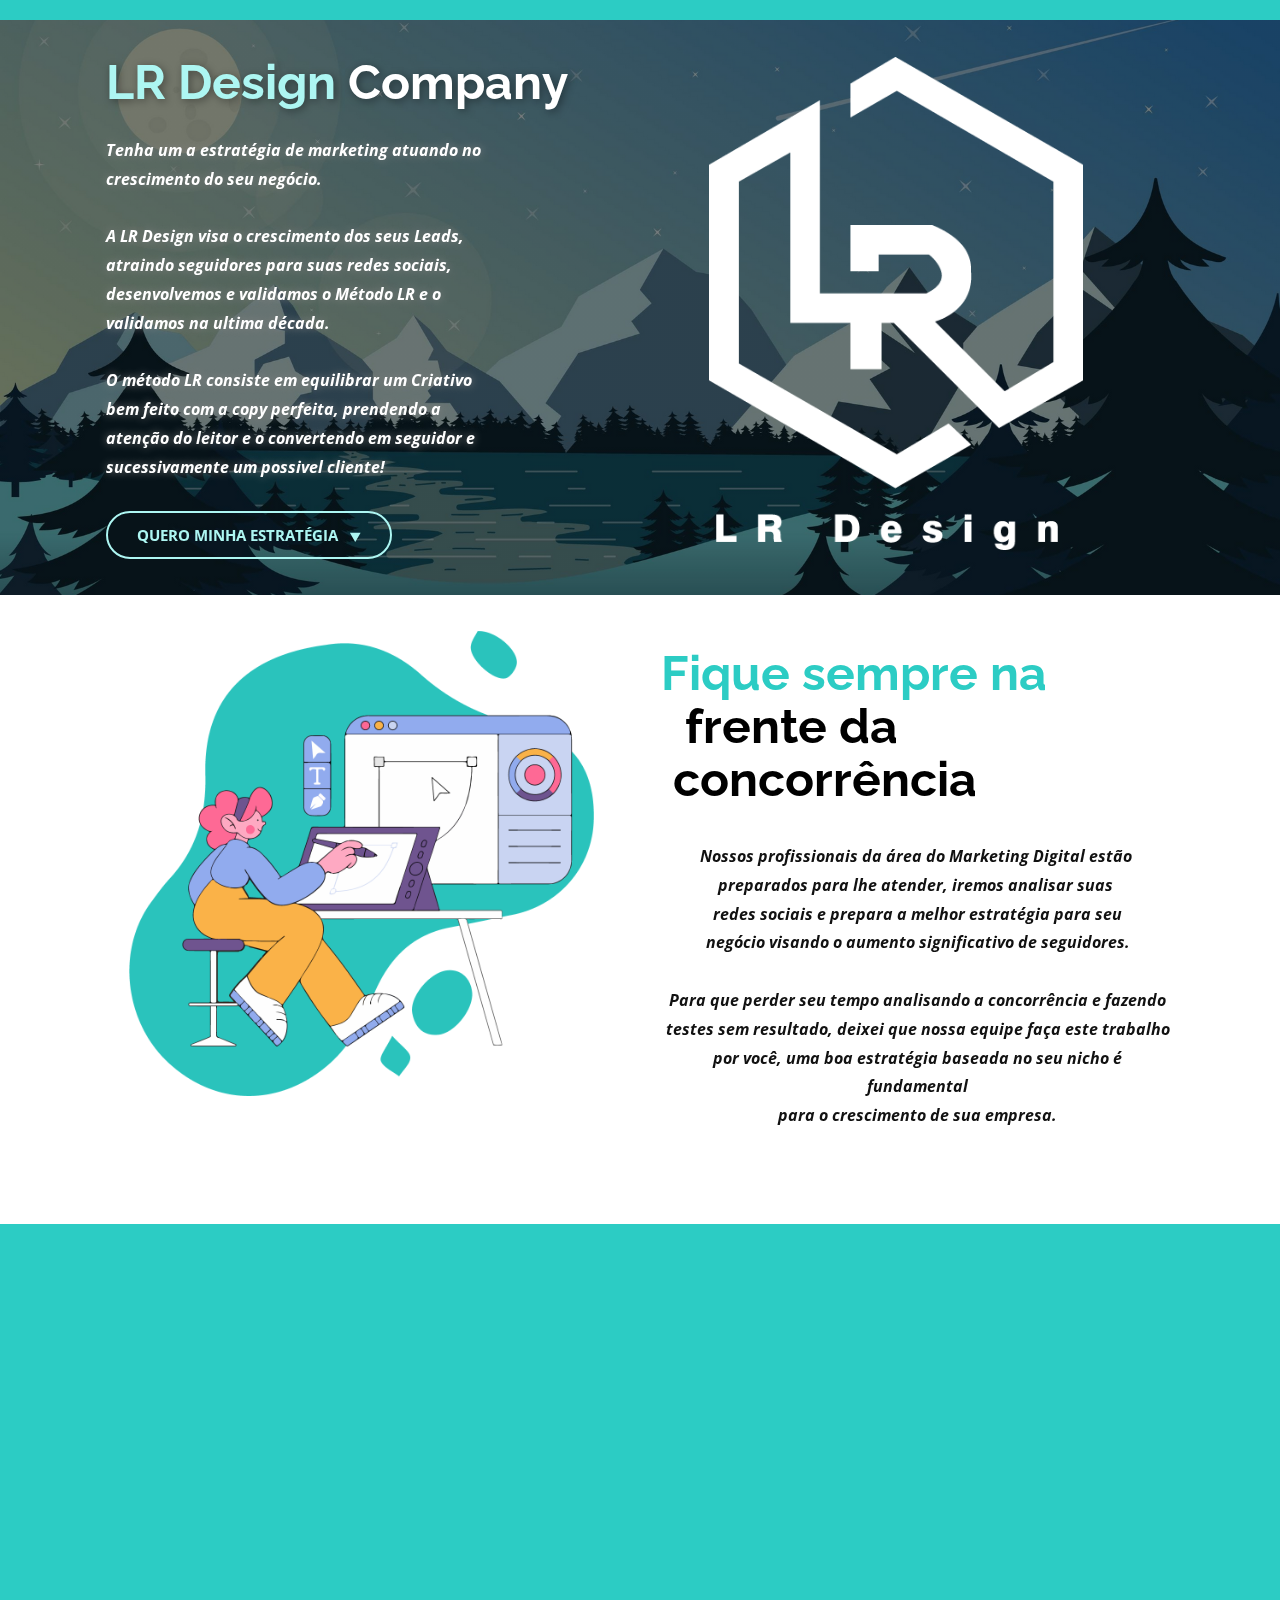
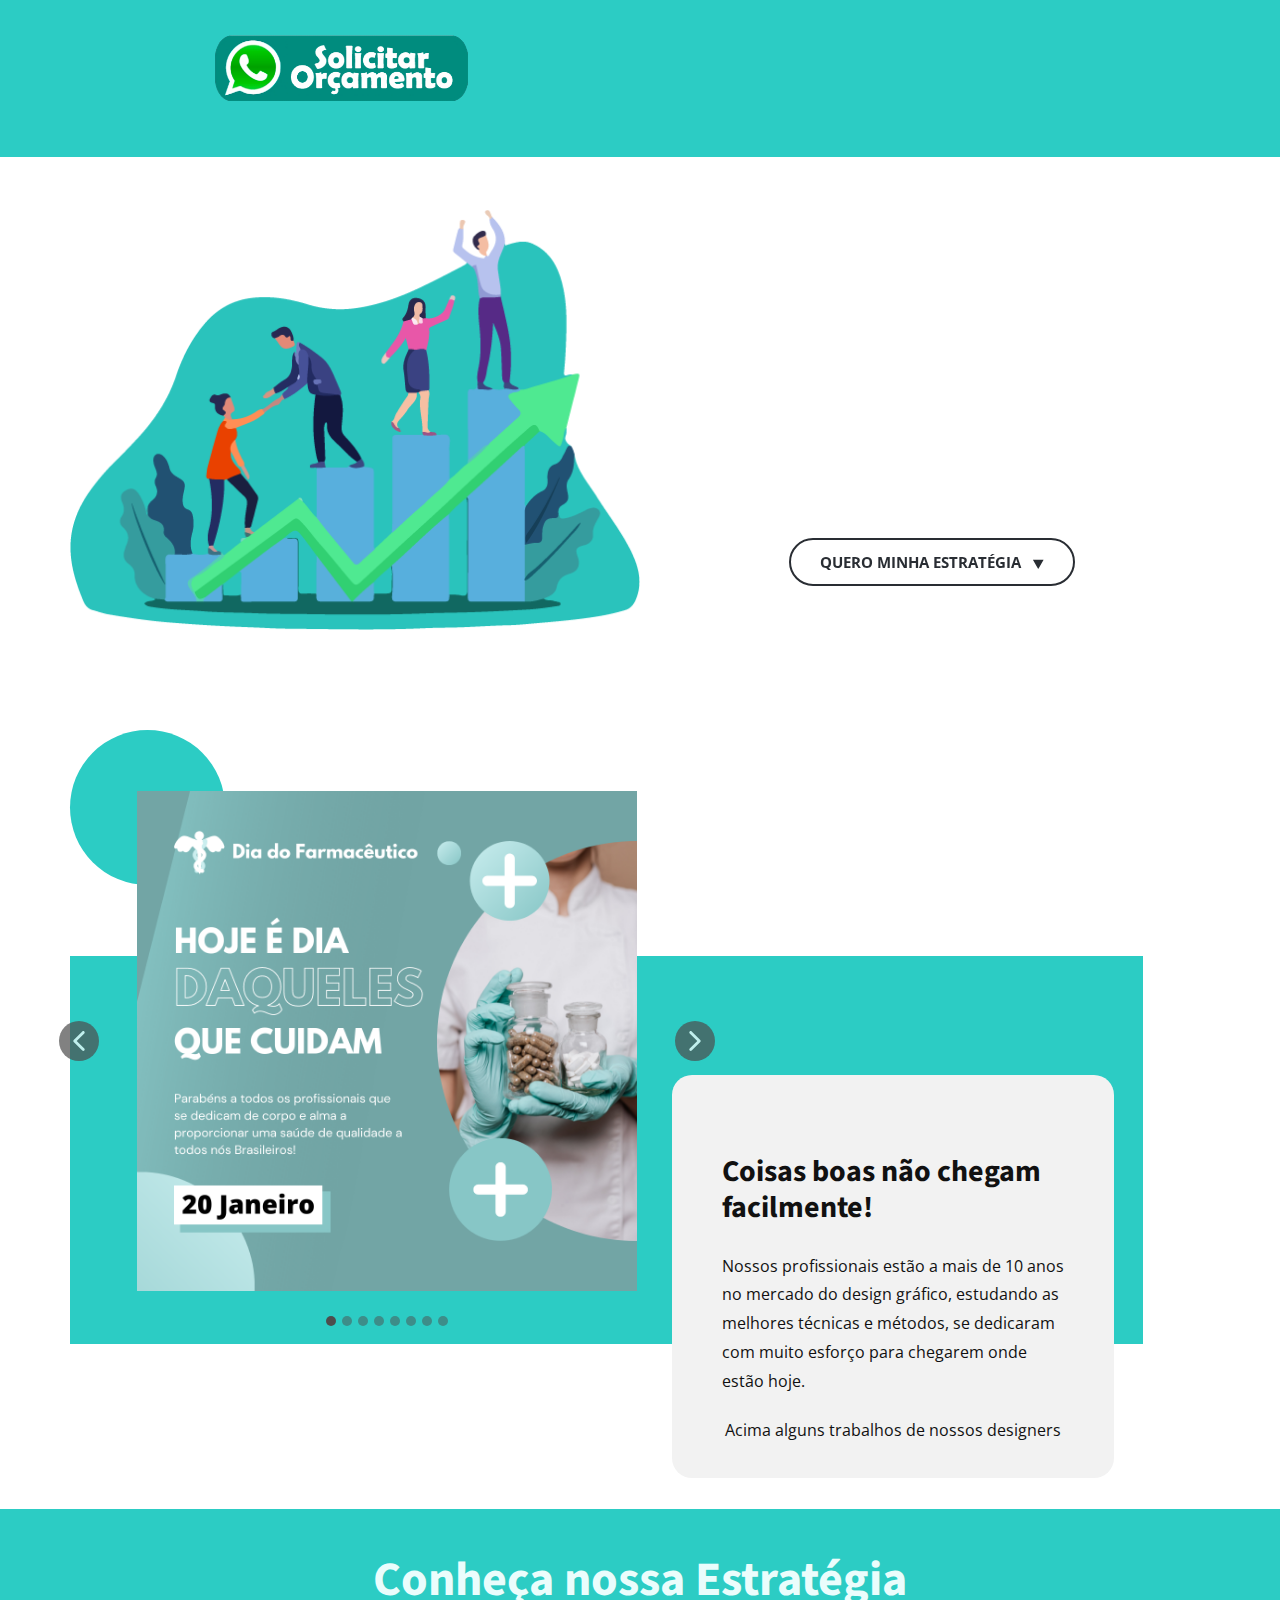
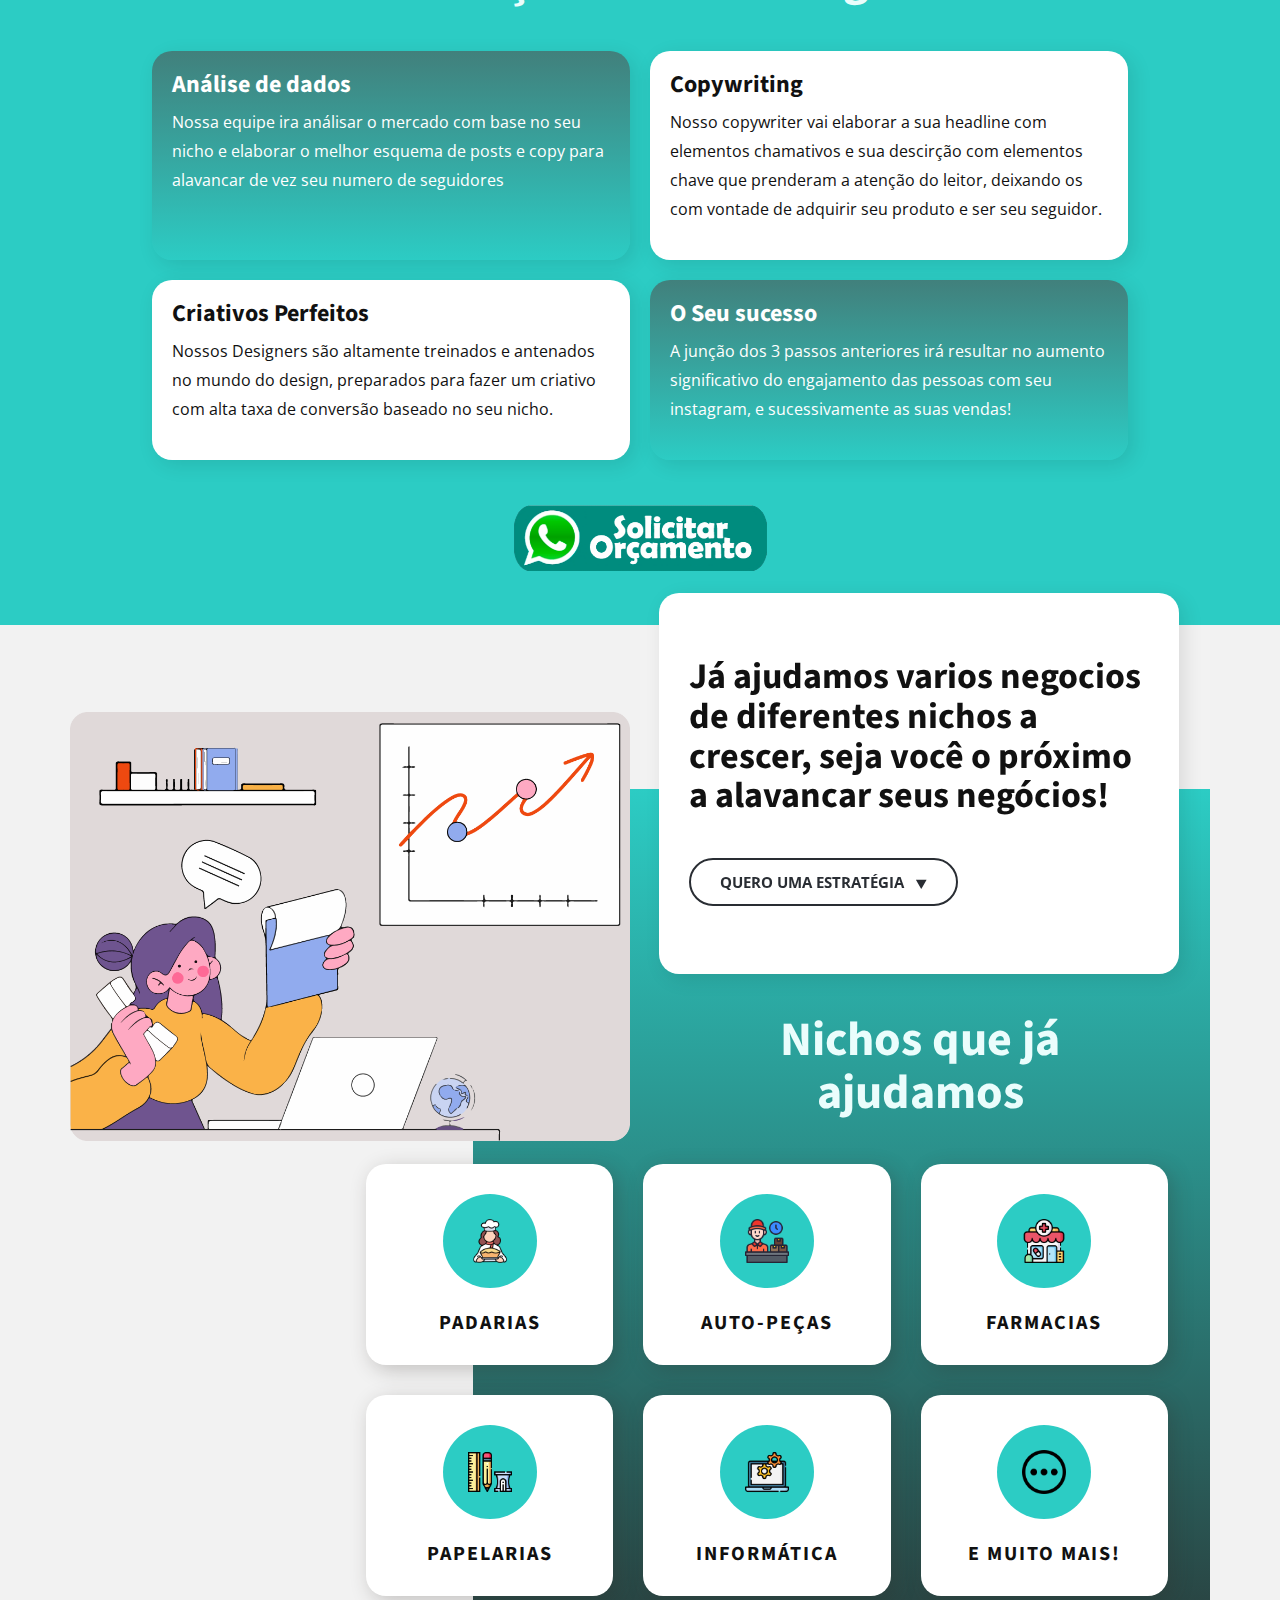
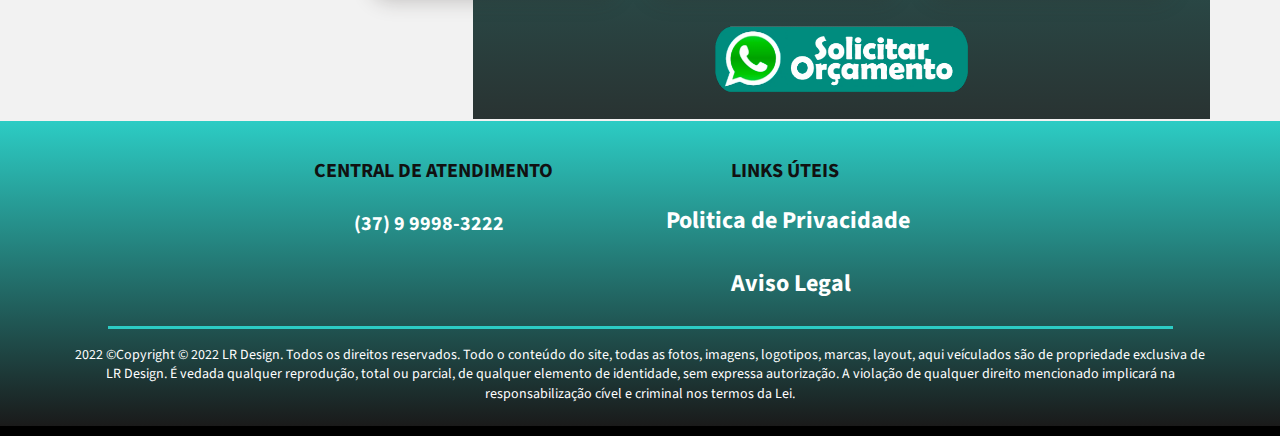
<file: Página-1.html>
<!DOCTYPE html>
<html style="font-size: 16px;" lang="pt"><head>
    <meta name="viewport" content="width=device-width, initial-scale=1.0">
    <meta charset="utf-8">
    <meta name="keywords" content="">
    <meta name="description" content="">
    <title>Página 1</title>
    <link rel="stylesheet" href="nicepage.css" media="screen">
<link rel="stylesheet" href="Página-1.css" media="screen">
    <script class="u-script" type="text/javascript" src="jquery.js" "="" defer=""></script>
    <script class="u-script" type="text/javascript" src="nicepage.js" "="" defer=""></script>
    <meta name="generator" content="Nicepage 4.16.0, nicepage.com">
    <link rel="icon" href="images/favicon.png">
    <link id="u-theme-google-font" rel="stylesheet" href="https://fonts.googleapis.com/css?family=Source+Sans+Pro:200,200i,300,300i,400,400i,600,600i,700,700i,900,900i|Open+Sans:300,300i,400,400i,500,500i,600,600i,700,700i,800,800i">
    <link id="u-page-google-font" rel="stylesheet" href="https://fonts.googleapis.com/css?family=Raleway:100,100i,200,200i,300,300i,400,400i,500,500i,600,600i,700,700i,800,800i,900,900i">
    
    
    
    
    
    
    
    
    
    <script type="application/ld+json">{
		"@context": "http://schema.org",
		"@type": "Organization",
		"name": "ReveraVit"
}</script>
    <meta name="theme-color" content="#f67460">
    <meta property="og:title" content="Página 1">
    <meta property="og:description" content="">
    <meta property="og:type" content="website">
  </head>
  <body class="u-body u-xl-mode" data-lang="pt"><header class="u-clearfix u-header u-palette-4-base u-header" id="sec-fdc6"><div class="u-align-left u-clearfix u-sheet u-sheet-1"></div></header>
    <section class="u-align-center u-clearfix u-image u-shading u-valign-middle-md u-valign-middle-sm u-valign-middle-xs u-section-1" id="sec-6c81" data-image-width="2850" data-image-height="1801">
      <div class="u-clearfix u-sheet u-sheet-1">
        <h1 class="u-text u-text-body-alt-color u-text-1" data-animation-name="fadeIn" data-animation-duration="1000" data-animation-direction="Left" data-animation-delay="250">
          <span class="u-text-palette-4-light-2">LR Design</span> Company
        </h1>
        <img class="u-expanded-width-xs u-image u-image-default u-image-1" src="images/LogoW.png" alt="" data-image-width="414" data-image-height="546">
        <p class="u-align-left u-text u-text-body-alt-color u-text-2" data-animation-name="fadeIn" data-animation-duration="1000" data-animation-direction="Up" data-animation-delay="250"> Tenha um a estratégia de marketing&nbsp;atuando no crescimento do seu negócio.<br>
          <br>A LR Design visa o crescimento dos seus Leads, atraindo seguidores para suas redes sociais, desenvolvemos e validamos o Método LR e o validamos na ultima década.<br>
          <br>O método LR consiste em equilibrar um Criativo bem feito com a copy perfeita, prendendo a atenção do leitor e o convertendo em seguidor e sucessivamente um possivel cliente!
        </p>
        <a href="Página-1.html#sec-686e" data-page-id="62838012" class="infinite u-border-2 u-border-palette-4-light-2 u-btn u-btn-round u-button-style u-hover-palette-5-dark-3 u-none u-radius-29 u-text-hover-white u-text-palette-4-light-2 u-btn-1" data-animation-name="pulse" data-animation-duration="1000" data-animation-direction="">Quero minha estratégia&nbsp; &nbsp;<span class="u-icon u-text-palette-4-light-2 u-icon-1"><svg class="u-svg-content" viewBox="0 0 490.677 490.677" x="0px" y="0px" style="width: 1em; height: 1em;"><path d="M489.272,37.339c-1.92-3.307-5.44-5.333-9.259-5.333H10.68c-3.819,0-7.339,2.027-9.259,5.333    c-1.899,3.307-1.899,7.36,0.021,10.667l234.667,405.333c1.899,3.307,5.419,5.333,9.237,5.333s7.339-2.027,9.237-5.333 L489.251,48.005C491.149,44.72,491.149,40.645,489.272,37.339z"></path></svg><img></span>
        </a>
      </div>
    </section>
    <section class="u-align-center u-clearfix u-white u-section-2" id="carousel_2f1f">
      <div class="u-align-left u-clearfix u-sheet u-sheet-1">
        <img class="u-expanded-width-xs u-image u-image-default u-preserve-proportions u-image-1" src="images/Ativo14.png" alt="" data-image-width="1088" data-image-height="1088" data-animation-name="customAnimationIn" data-animation-duration="1000">
        <h1 class="u-align-center u-text u-text-palette-4-base u-text-1" data-animation-name="fadeIn" data-animation-duration="1000" data-animation-direction="Left" data-animation-delay="250">Fique sempre na&nbsp; &nbsp; &nbsp; &nbsp; &nbsp;&nbsp;<span class="u-text-black">frente da&nbsp; &nbsp; &nbsp; &nbsp; &nbsp; &nbsp; &nbsp; &nbsp;concorrência</span>
        </h1>
        <p class="u-align-center u-text u-text-2" data-animation-name="fadeIn" data-animation-duration="1000" data-animation-direction="Up" data-animation-delay="250">Nossos profissionais da área do Marketing Digital estão&nbsp;<br>preparados para lhe atender, iremos analisar suas&nbsp;<br>redes sociais e prepara a melhor estratégia para seu<br>negócio visando o aumento significativo de seguidores.<br>
          <br>Para que perder seu tempo analisando a concorrência e fazendo<br>testes sem resultado, deixei que nossa equipe faça este trabalho<br>por você, uma boa estratégia baseada no seu nicho é fundamental<br>para o crescimento de sua empresa.<br>
          <br>
          <br>
        </p>
      </div>
    </section>
    <section class="u-clearfix u-palette-4-base u-section-3" id="sec-d109">
      <div class="u-clearfix u-sheet u-sheet-1">
        <img class="u-expanded-width-xs u-image u-image-default u-image-1" src="images/Ativo15.png" alt="" data-image-width="1148" data-image-height="995" data-animation-name="customAnimationIn" data-animation-duration="1000">
        <h1 class="u-align-center u-text u-text-palette-4-light-3 u-text-1" data-animation-name="fadeIn" data-animation-duration="1000" data-animation-direction="Left" data-animation-delay="250">Entre em contato com<br>&nbsp; &nbsp; &nbsp; &nbsp; &nbsp;nossa equipe
        </h1>
        <p class="u-align-center u-text u-text-2" data-animation-name="fadeIn" data-animation-duration="1000" data-animation-direction="Up" data-animation-delay="250">Nossa equipe esta pronta para atende-lo(a)<br>entre em contato pelo Whatsapp e solicite seu orçamento que em breve um de nossos atendentes irá entrar em contato e te ajudar<br>na elaboração de um método eficaz para sua empresa
        </p>
        <img class="infinite u-image u-image-default u-image-2" src="images/zap.png" alt="" data-image-width="480" data-image-height="126" data-animation-name="pulse" data-animation-duration="1000" data-animation-direction="" data-href="https://api.whatsapp.com/send?phone=5537999983222&amp;text=Bom%20dia%2C%20gostaria%20de%20fazer%20um%20or%C3%A7amento%20para%20alavancar%20minhas%20redes%20sociais%21%21" data-target="_blank">
      </div>
    </section>
    <section class="u-align-center u-clearfix u-white u-section-4" id="carousel_aed0">
      <div class="u-clearfix u-sheet u-valign-middle-lg u-valign-middle-md u-valign-middle-sm u-valign-middle-xl u-sheet-1">
        <h1 class="u-text u-text-palette-4-base u-text-1" data-animation-name="fadeIn" data-animation-duration="1000" data-animation-direction="Left" data-animation-delay="250"> Cresça rápido&nbsp;usando o <span class="u-text-black">poder da internet.</span>
        </h1>
        <img class="u-image u-image-default u-image-1" src="images/Ativo16.png" alt="" data-image-width="575" data-image-height="424">
        <p class="u-text u-text-2" data-animation-name="fadeIn" data-animation-duration="1000" data-animation-direction="Up" data-animation-delay="250"> Se você quer acelerar o crescimento do seu negócio, precisa atrair mais pessoas e ter uma&nbsp;estratégia montada para convertê-los em clientes.<br>
          <br>E, nisso, a LR Design Company&nbsp;pode te&nbsp;ajudar.<br>
        </p>
        <a href="Página-1.html#sec-686e" data-page-id="62838012" class="infinite u-border-2 u-border-palette-5-dark-3 u-btn u-btn-round u-button-style u-hover-palette-4-light-2 u-none u-radius-29 u-text-hover-palette-5-dark-3 u-text-palette-5-dark-3 u-btn-1" data-animation-name="pulse" data-animation-duration="1000" data-animation-direction="">Quero minha estratégia&nbsp; &nbsp;<span class="u-icon u-text-palette-5-dark-3 u-icon-1"><svg class="u-svg-content" viewBox="0 0 490.677 490.677" x="0px" y="0px" style="width: 1em; height: 1em;"><path d="M489.272,37.339c-1.92-3.307-5.44-5.333-9.259-5.333H10.68c-3.819,0-7.339,2.027-9.259,5.333    c-1.899,3.307-1.899,7.36,0.021,10.667l234.667,405.333c1.899,3.307,5.419,5.333,9.237,5.333s7.339-2.027,9.237-5.333 L489.251,48.005C491.149,44.72,491.149,40.645,489.272,37.339z"></path></svg><img></span>
        </a>
      </div>
    </section>
    <section class="u-clearfix u-section-5" id="carousel_08cf">
      <div class="u-clearfix u-sheet u-sheet-1">
        <div class="u-palette-4-base u-shape u-shape-circle u-shape-1"></div>
        <div class="u-expanded-width-xs u-palette-4-base u-shape u-shape-rectangle u-shape-2"></div>
        <div class="u-carousel u-expanded-width-xs u-gallery u-gallery-slider u-layout-carousel u-lightbox u-no-transition u-show-text-none u-gallery-1" id="carousel-f035" data-interval="5000" data-u-ride="carousel">
          <ol class="u-absolute-hcenter u-carousel-indicators u-carousel-indicators-1">
            <li data-u-target="#carousel-f035" data-u-slide-to="0" class="u-active u-grey-70 u-shape-circle" style="width: 10px; height: 10px;"></li>
            <li data-u-target="#carousel-f035" data-u-slide-to="1" class="u-grey-70 u-shape-circle" style="width: 10px; height: 10px;"></li>
            <li data-u-target="#carousel-f035" data-u-slide-to="2" class="u-grey-70 u-shape-circle" style="width: 10px; height: 10px;"></li>
            <li data-u-target="#carousel-f035" data-u-slide-to="3" class="u-grey-70 u-shape-circle" style="width: 10px; height: 10px;"></li>
            <li data-u-target="#carousel-f035" data-u-slide-to="4" class="u-grey-70 u-shape-circle" style="width: 10px; height: 10px;"></li>
            <li data-u-target="#carousel-f035" data-u-slide-to="5" class="u-grey-70 u-shape-circle" style="width: 10px; height: 10px;"></li>
            <li data-u-target="#carousel-f035" data-u-slide-to="6" class="u-grey-70 u-shape-circle" style="width: 10px; height: 10px;"></li>
            <li data-u-target="#carousel-f035" data-u-slide-to="7" class="u-grey-70 u-shape-circle" style="width: 10px; height: 10px;"></li>
          </ol>
          <div class="u-carousel-inner u-gallery-inner" role="listbox">
            <div class="u-active u-carousel-item u-gallery-item u-carousel-item-1">
              <div class="u-back-slide" data-image-width="1080" data-image-height="1080">
                <img class="u-back-image u-expanded" src="images/3.png">
              </div>
              <div class="u-align-center u-over-slide u-shading u-valign-bottom u-over-slide-1">
                <h3 class="u-gallery-heading"></h3>
                <p class="u-gallery-text">Sample Text</p>
              </div>
            </div>
            <div class="u-carousel-item u-gallery-item u-carousel-item-2">
              <div class="u-back-slide" data-image-width="1080" data-image-height="1080">
                <img class="u-back-image u-expanded" src="images/1.png">
              </div>
              <div class="u-align-center u-over-slide u-shading u-valign-bottom u-over-slide-2">
                <h3 class="u-gallery-heading">Sample Title</h3>
                <p class="u-gallery-text">Sample Text</p>
              </div>
            </div>
            <div class="u-carousel-item u-gallery-item u-carousel-item-3" data-image-width="1080" data-image-height="1080">
              <div class="u-back-slide">
                <img class="u-back-image u-expanded" src="images/4.png">
              </div>
              <div class="u-align-center u-over-slide u-shading u-valign-bottom u-over-slide-3">
                <h3 class="u-gallery-heading"></h3>
                <p class="u-gallery-text"></p>
              </div>
              <style data-mode="XL" data-visited="true"></style>
              <style data-mode="LG"></style>
              <style data-mode="MD"></style>
              <style data-mode="SM"></style>
              <style data-mode="XS" data-visited="true"></style>
            </div>
            <div class="u-carousel-item u-gallery-item u-carousel-item-4" data-image-width="1080" data-image-height="1080">
              <div class="u-back-slide" data-image-width="1080" data-image-height="1080">
                <img class="u-back-image u-expanded" src="images/LRDesign01.png">
              </div>
              <div class="u-align-center u-over-slide u-shading u-valign-bottom u-over-slide-4">
                <h3 class="u-gallery-heading"></h3>
                <p class="u-gallery-text"></p>
              </div>
              <style data-mode="XL" data-visited="true"></style>
              <style data-mode="LG"></style>
              <style data-mode="MD"></style>
              <style data-mode="SM"></style>
              <style data-mode="XS" data-visited="true"></style>
            </div>
            <div class="u-carousel-item u-gallery-item u-carousel-item-5" data-image-width="1080" data-image-height="1080">
              <div class="u-back-slide">
                <img class="u-back-image u-expanded" src="images/5.png">
              </div>
              <div class="u-align-center u-over-slide u-shading u-valign-bottom u-over-slide-5">
                <h3 class="u-gallery-heading"></h3>
                <p class="u-gallery-text"></p>
              </div>
              <style data-mode="XL" data-visited="true"></style>
              <style data-mode="LG"></style>
              <style data-mode="MD"></style>
              <style data-mode="SM"></style>
              <style data-mode="XS" data-visited="true"></style>
            </div>
            <div class="u-carousel-item u-gallery-item u-carousel-item-6" data-image-width="1080" data-image-height="1080">
              <div class="u-back-slide">
                <img class="u-back-image u-expanded" src="images/22.png">
              </div>
              <div class="u-align-center u-over-slide u-shading u-valign-bottom u-over-slide-6">
                <h3 class="u-gallery-heading"></h3>
                <p class="u-gallery-text"></p>
              </div>
              <style data-mode="XL" data-visited="true"></style>
              <style data-mode="LG"></style>
              <style data-mode="MD"></style>
              <style data-mode="SM"></style>
              <style data-mode="XS" data-visited="true"></style>
            </div>
            <div class="u-carousel-item u-gallery-item u-carousel-item-7" data-image-width="1080" data-image-height="1080">
              <div class="u-back-slide">
                <img class="u-back-image u-expanded" src="images/32.png">
              </div>
              <div class="u-align-center u-over-slide u-shading u-valign-bottom u-over-slide-7">
                <h3 class="u-gallery-heading"></h3>
                <p class="u-gallery-text"></p>
              </div>
              <style data-mode="XL" data-visited="true"></style>
              <style data-mode="LG"></style>
              <style data-mode="MD"></style>
              <style data-mode="SM"></style>
              <style data-mode="XS" data-visited="true"></style>
            </div>
            <div class="u-carousel-item u-gallery-item u-carousel-item-8" data-image-width="1080" data-image-height="1080">
              <div class="u-back-slide">
                <img class="u-back-image u-expanded" src="images/12.png">
              </div>
              <div class="u-align-center u-over-slide u-shading u-valign-bottom u-over-slide-8">
                <h3 class="u-gallery-heading"></h3>
                <p class="u-gallery-text"></p>
              </div>
              <style data-mode="XL" data-visited="true"></style>
              <style data-mode="LG"></style>
              <style data-mode="MD"></style>
              <style data-mode="SM"></style>
              <style data-mode="XS" data-visited="true"></style>
            </div>
          </div>
          <a class="u-absolute-vcenter u-carousel-control u-carousel-control-prev u-grey-70 u-icon-circle u-opacity u-opacity-70 u-spacing-10 u-text-white u-carousel-control-1" href="#carousel-f035" role="button" data-u-slide="prev">
            <span aria-hidden="true">
              <svg viewBox="0 0 451.847 451.847"><path d="M97.141,225.92c0-8.095,3.091-16.192,9.259-22.366L300.689,9.27c12.359-12.359,32.397-12.359,44.751,0
c12.354,12.354,12.354,32.388,0,44.748L173.525,225.92l171.903,171.909c12.354,12.354,12.354,32.391,0,44.744
c-12.354,12.365-32.386,12.365-44.745,0l-194.29-194.281C100.226,242.115,97.141,234.018,97.141,225.92z"></path></svg>
            </span>
            <span class="sr-only">
              <svg viewBox="0 0 451.847 451.847"><path d="M97.141,225.92c0-8.095,3.091-16.192,9.259-22.366L300.689,9.27c12.359-12.359,32.397-12.359,44.751,0
c12.354,12.354,12.354,32.388,0,44.748L173.525,225.92l171.903,171.909c12.354,12.354,12.354,32.391,0,44.744
c-12.354,12.365-32.386,12.365-44.745,0l-194.29-194.281C100.226,242.115,97.141,234.018,97.141,225.92z"></path></svg>
            </span>
          </a>
          <a class="u-absolute-vcenter u-carousel-control u-carousel-control-next u-grey-70 u-icon-circle u-opacity u-opacity-70 u-spacing-10 u-text-white u-carousel-control-2" href="#carousel-f035" role="button" data-u-slide="next">
            <span aria-hidden="true">
              <svg viewBox="0 0 451.846 451.847"><path d="M345.441,248.292L151.154,442.573c-12.359,12.365-32.397,12.365-44.75,0c-12.354-12.354-12.354-32.391,0-44.744
L278.318,225.92L106.409,54.017c-12.354-12.359-12.354-32.394,0-44.748c12.354-12.359,32.391-12.359,44.75,0l194.287,194.284
c6.177,6.18,9.262,14.271,9.262,22.366C354.708,234.018,351.617,242.115,345.441,248.292z"></path></svg>
            </span>
            <span class="sr-only">
              <svg viewBox="0 0 451.846 451.847"><path d="M345.441,248.292L151.154,442.573c-12.359,12.365-32.397,12.365-44.75,0c-12.354-12.354-12.354-32.391,0-44.744
L278.318,225.92L106.409,54.017c-12.354-12.359-12.354-32.394,0-44.748c12.354-12.359,32.391-12.359,44.75,0l194.287,194.284
c6.177,6.18,9.262,14.271,9.262,22.366C354.708,234.018,351.617,242.115,345.441,248.292z"></path></svg>
            </span>
          </a>
        </div>
        <div class="u-align-left u-container-style u-expanded-width-xs u-grey-5 u-group u-radius-20 u-shape-round u-group-1">
          <div class="u-container-layout u-container-layout-1">
            <h3 class="u-text u-text-default u-text-1"> Coisas boas não chegam facilmente!</h3>
            <p class="u-text u-text-2">Nossos profissionais estão a mais de 10 anos no mercado do design gráfico, estudando as melhores técnicas e métodos, se dedicaram com muito esforço para chegarem onde estão hoje.</p>
            <p class="u-align-left u-text u-text-3">Acima alguns trabalhos de nossos designers</p>
          </div>
        </div>
        <h1 class="u-text u-text-palette-4-base u-text-4" data-animation-name="fadeIn" data-animation-duration="1000" data-animation-direction="Left" data-animation-delay="250">Conheça nosso <span class="u-text-black">Portfólio</span>
        </h1>
      </div>
    </section>
    <section class="u-align-center u-clearfix u-palette-4-base u-section-6" id="sec-686e">
      <div class="u-clearfix u-sheet u-sheet-1">
        <h2 class="u-text u-text-default u-text-palette-4-light-3 u-text-1">Conheça nossa Estratégia</h2>
        <div class="u-list u-list-1">
          <div class="u-repeater u-repeater-1">
            <div class="u-align-left u-container-style u-custom-item u-gradient u-list-item u-radius-20 u-repeater-item u-shape-round u-list-item-1">
              <div class="u-container-layout u-similar-container u-valign-top u-container-layout-1">
                <h4 class="u-custom-item u-text u-text-body-alt-color u-text-2">Análise de dados</h4>
                <p class="u-custom-item u-text u-text-body-alt-color u-text-3">Nossa equipe ira análisar o mercado com base no seu nicho e elaborar o melhor esquema de posts e copy para alavancar de vez seu numero de seguidores</p>
              </div>
            </div>
            <div class="u-align-left u-container-style u-custom-item u-list-item u-radius-20 u-repeater-item u-shape-round u-video-cover u-white u-list-item-2">
              <div class="u-container-layout u-similar-container u-valign-top u-container-layout-2">
                <h4 class="u-custom-item u-text u-text-4">Copywriting</h4>
                <p class="u-custom-item u-text u-text-5">Nosso copywriter vai elaborar a sua headline com elementos chamativos e sua descirção com elementos chave que prenderam a atenção do leitor, deixando os com vontade de adquirir seu produto e ser seu seguidor.</p>
              </div>
            </div>
            <div class="u-align-left u-container-style u-custom-item u-list-item u-radius-20 u-repeater-item u-shape-round u-video-cover u-white u-list-item-3">
              <div class="u-container-layout u-similar-container u-valign-top u-container-layout-3">
                <h4 class="u-custom-item u-text u-text-6">Criativos Perfeitos</h4>
                <p class="u-custom-item u-text u-text-7">Nossos Designers são altamente treinados e antenados no mundo do design, preparados para fazer um criativo com alta taxa de conversão baseado no seu nicho.</p>
              </div>
            </div>
            <div class="u-align-left u-container-style u-custom-item u-gradient u-list-item u-radius-20 u-repeater-item u-shape-round u-video-cover u-list-item-4">
              <div class="u-container-layout u-similar-container u-valign-top u-container-layout-4">
                <h4 class="u-custom-item u-text u-text-body-alt-color u-text-8">O Seu sucesso</h4>
                <p class="u-custom-item u-text u-text-body-alt-color u-text-9">A junção dos 3 passos anteriores irá resultar no aumento<br>significativo do engajamento das pessoas com seu instagram, e&nbsp;sucessivamente as suas vendas!
                </p>
              </div>
            </div>
          </div>
        </div>
        <img class="infinite u-image u-image-default u-image-1" src="images/zap.png" alt="" data-image-width="480" data-image-height="126" data-animation-name="pulse" data-animation-duration="1000" data-animation-direction="" data-href="https://api.whatsapp.com/send?phone=5537999983222&amp;text=Bom%20dia%2C%20gostaria%20de%20fazer%20um%20or%C3%A7amento%20para%20alavancar%20minhas%20redes%20sociais%21%21" data-target="_blank">
      </div>
    </section>
    <section class="u-clearfix u-grey-5 u-section-7" id="sec-bf70">
      <div class="u-clearfix u-sheet u-sheet-1">
        <div class="u-expanded-width-xs u-gradient u-shape u-shape-rectangle u-shape-1"></div>
        <img class="u-expanded-width-xs u-image u-image-1" src="images/office.png" data-image-width="1046" data-image-height="801">
        <div class="u-container-style u-group u-radius-20 u-shape-round u-white u-group-1">
          <div class="u-container-layout u-container-layout-1">
            <h2 class="u-text u-text-1">Já ajudamos varios negocios de diferentes nichos a crescer, seja você o próximo a alavancar seus negócios!</h2>
            <a href="Página-1.html#sec-686e" data-page-id="62838012" class="infinite u-border-2 u-border-palette-5-dark-3 u-btn u-btn-round u-button-style u-hover-palette-4-light-2 u-none u-radius-29 u-text-hover-palette-5-dark-3 u-text-palette-5-dark-3 u-btn-1" data-animation-name="pulse" data-animation-duration="1000" data-animation-direction="">Quero uma estratégia&nbsp; &nbsp;<span class="u-icon u-text-palette-5-dark-3 u-icon-1"><svg class="u-svg-content" viewBox="0 0 490.677 490.677" x="0px" y="0px" style="width: 1em; height: 1em;"><path d="M489.272,37.339c-1.92-3.307-5.44-5.333-9.259-5.333H10.68c-3.819,0-7.339,2.027-9.259,5.333    c-1.899,3.307-1.899,7.36,0.021,10.667l234.667,405.333c1.899,3.307,5.419,5.333,9.237,5.333s7.339-2.027,9.237-5.333 L489.251,48.005C491.149,44.72,491.149,40.645,489.272,37.339z"></path></svg><img></span>
            </a>
          </div>
        </div>
        <div class="u-list u-list-1">
          <div class="u-repeater u-repeater-1">
            <div class="u-container-style u-list-item u-radius-20 u-repeater-item u-shape-round u-video-cover u-white u-list-item-1">
              <div class="u-container-layout u-similar-container u-valign-top u-container-layout-2"><span class="u-file-icon u-icon u-icon-circle u-palette-4-base u-icon-2"><img src="images/1182138.png" alt=""></span>
                <h4 class="u-align-center u-text u-text-2">Padarias</h4>
              </div>
            </div>
            <div class="u-align-center u-container-style u-list-item u-radius-20 u-repeater-item u-shape-round u-video-cover u-white u-list-item-2">
              <div class="u-container-layout u-similar-container u-valign-top u-container-layout-3"><span class="u-file-icon u-icon u-icon-circle u-palette-4-base u-icon-3"><img src="images/8229338.png" alt=""></span>
                <h4 class="u-align-center-sm u-align-center-xs u-text u-text-3">Auto-Peças</h4>
              </div>
            </div>
            <div class="u-align-center u-container-style u-list-item u-radius-20 u-repeater-item u-shape-round u-video-cover u-white u-list-item-3">
              <div class="u-container-layout u-similar-container u-valign-top u-container-layout-4"><span class="u-file-icon u-icon u-icon-circle u-palette-4-base u-icon-4"><img src="images/4320337.png" alt=""></span>
                <h4 class="u-align-center-sm u-align-center-xs u-text u-text-4">Farmacias</h4>
              </div>
            </div>
            <div class="u-align-center u-container-style u-list-item u-radius-20 u-repeater-item u-shape-round u-video-cover u-white u-list-item-4">
              <div class="u-container-layout u-similar-container u-valign-top u-container-layout-5"><span class="u-file-icon u-icon u-icon-circle u-palette-4-base u-icon-5"><img src="images/3315758.png" alt=""></span>
                <h4 class="u-align-center-sm u-align-center-xs u-text u-text-5">Papelarias</h4>
              </div>
            </div>
            <div class="u-align-center u-container-style u-list-item u-radius-20 u-repeater-item u-shape-round u-video-cover u-white u-list-item-5">
              <div class="u-container-layout u-similar-container u-valign-top u-container-layout-6"><span class="u-file-icon u-icon u-icon-circle u-palette-4-base u-icon-6"><img src="images/2920252.png" alt=""></span>
                <h4 class="u-align-center-sm u-align-center-xs u-text u-text-6">Informática</h4>
              </div>
            </div>
            <div class="u-align-center u-container-style u-list-item u-radius-20 u-repeater-item u-shape-round u-video-cover u-white u-list-item-6">
              <div class="u-container-layout u-similar-container u-valign-top u-container-layout-7"><span class="u-file-icon u-icon u-icon-circle u-palette-4-base u-icon-7"><img src="images/992684.png" alt=""></span>
                <h4 class="u-align-center-sm u-align-center-xs u-text u-text-7">E muito mais!</h4>
              </div>
            </div>
          </div>
        </div>
        <h2 class="u-align-center u-text u-text-default u-text-palette-4-light-3 u-text-8">Nichos que já<br>aju​damos
        </h2>
        <img class="infinite u-image u-image-default u-image-2" src="images/zap.png" alt="" data-image-width="480" data-image-height="126" data-animation-name="pulse" data-animation-duration="1000" data-animation-direction="" data-href="https://api.whatsapp.com/send?phone=5537999983222&amp;text=Bom%20dia%2C%20gostaria%20de%20fazer%20um%20or%C3%A7amento%20para%20alavancar%20minhas%20redes%20sociais%21%21" data-target="_blank">
      </div>
    </section>
    <section class="u-clearfix u-gradient u-section-8" id="sec-c9e6">
      <div class="u-clearfix u-sheet u-valign-middle-xs u-sheet-1"><!--position-->
        <div data-position="" class="u-position u-position-1"><!--block-->
          <div class="u-block">
            <div class="u-block-container u-clearfix"><!--block_header-->
              <h5 class="u-block-header u-text u-text-1"><!--block_header_content--> CENTRAL DE ATENDIMENTO<!--/block_header_content--></h5><!--/block_header-->
            </div>
          </div><!--/block-->
        </div><!--/position--><!--position-->
        <div data-position="" class="u-position u-position-2"><!--block-->
          <div class="u-block">
            <div class="u-block-container u-clearfix"><!--block_header-->
              <h5 class="u-block-header u-text u-text-2"><!--block_header_content--> LINKS ÚTEIS<!--/block_header_content--></h5><!--/block_header-->
            </div>
          </div><!--/block-->
        </div><!--/position-->
        <h2 class="u-align-center u-text u-text-3">
          <a class="u-active-none u-border-none u-btn u-button-link u-button-style u-hover-none u-none u-text-white u-btn-1" href="wa.me/5537999983222">
            <br>(37) 9 9998-3222
          </a>
        </h2>
        <h4 class="u-text u-text-white u-text-4">
          <a class="u-active-none u-border-none u-btn u-button-link u-button-style u-hover-none u-none u-text-white u-btn-2" href="Página-1.html#sec-6c81" data-page-id="62838012">Politica de Privacidade</a>
        </h4>
        <h4 class="u-text u-text-white u-text-5">
          <a class="u-active-none u-border-none u-btn u-button-link u-button-style u-hover-none u-none u-text-white u-btn-3" href="Página-1.html#sec-6c81" data-page-id="62838012">Aviso Legal</a>
        </h4>
        <div class="u-border-3 u-border-palette-4-base u-expanded-width-xs u-line u-line-horizontal u-line-1"></div>
        <h2 class="u-align-center u-text u-text-white u-text-6">
          <span style="font-weight: 700;"></span>2022 ©Copyright © 2022 LR Design. Todos os direitos reservados. Todo o conteúdo do site, todas as fotos, imagens, logotipos, marcas, layout, aqui veículados são de propriedade exclusiva de LR Design. É vedada qualquer reprodução, total ou parcial, de qualquer elemento de identidade, sem expressa autorização. A violação de qualquer direito mencionado implicará na responsabilização cível e criminal nos termos da Lei.
        </h2>
      </div>
    </section>
    
    
    <footer class="u-black u-clearfix u-footer u-footer" id="sec-80dc"><div class="u-align-left-xs u-clearfix u-sheet u-sheet-1"></div></footer>
  
</body></html>
</file>
